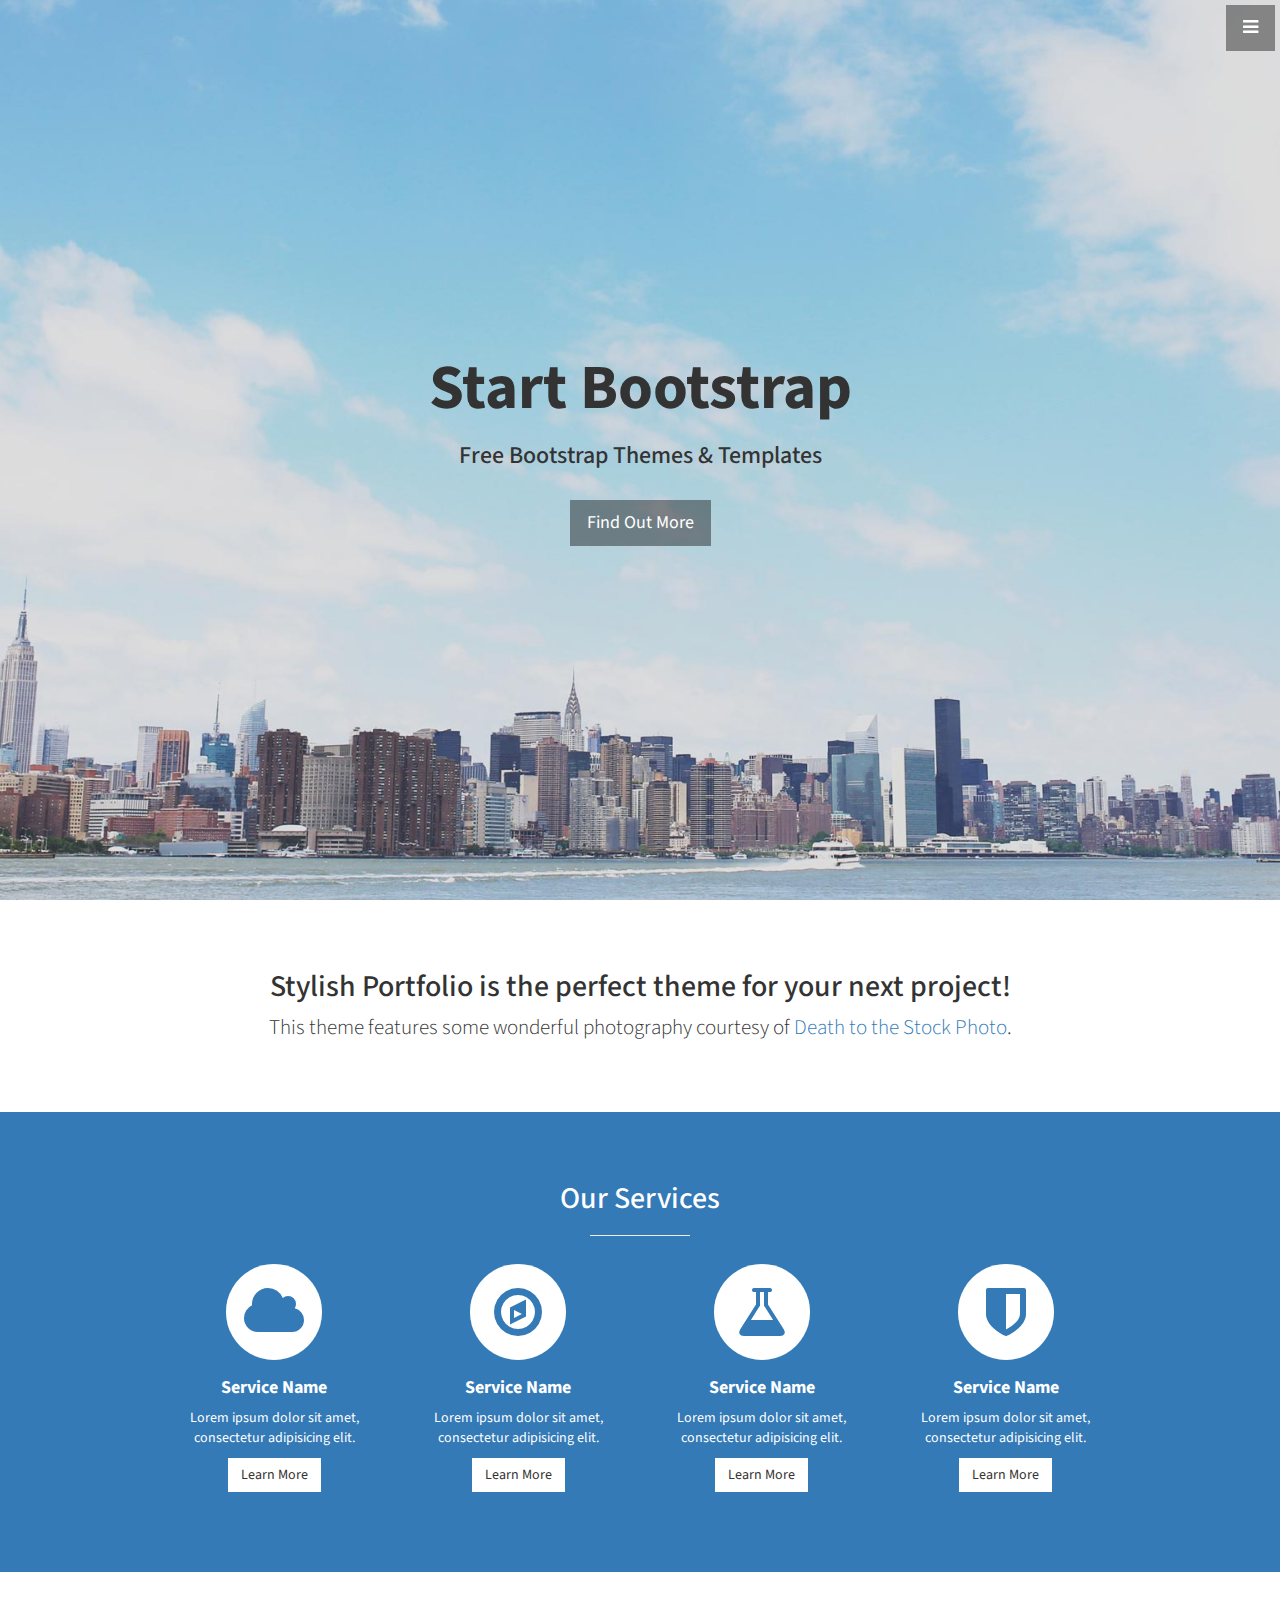
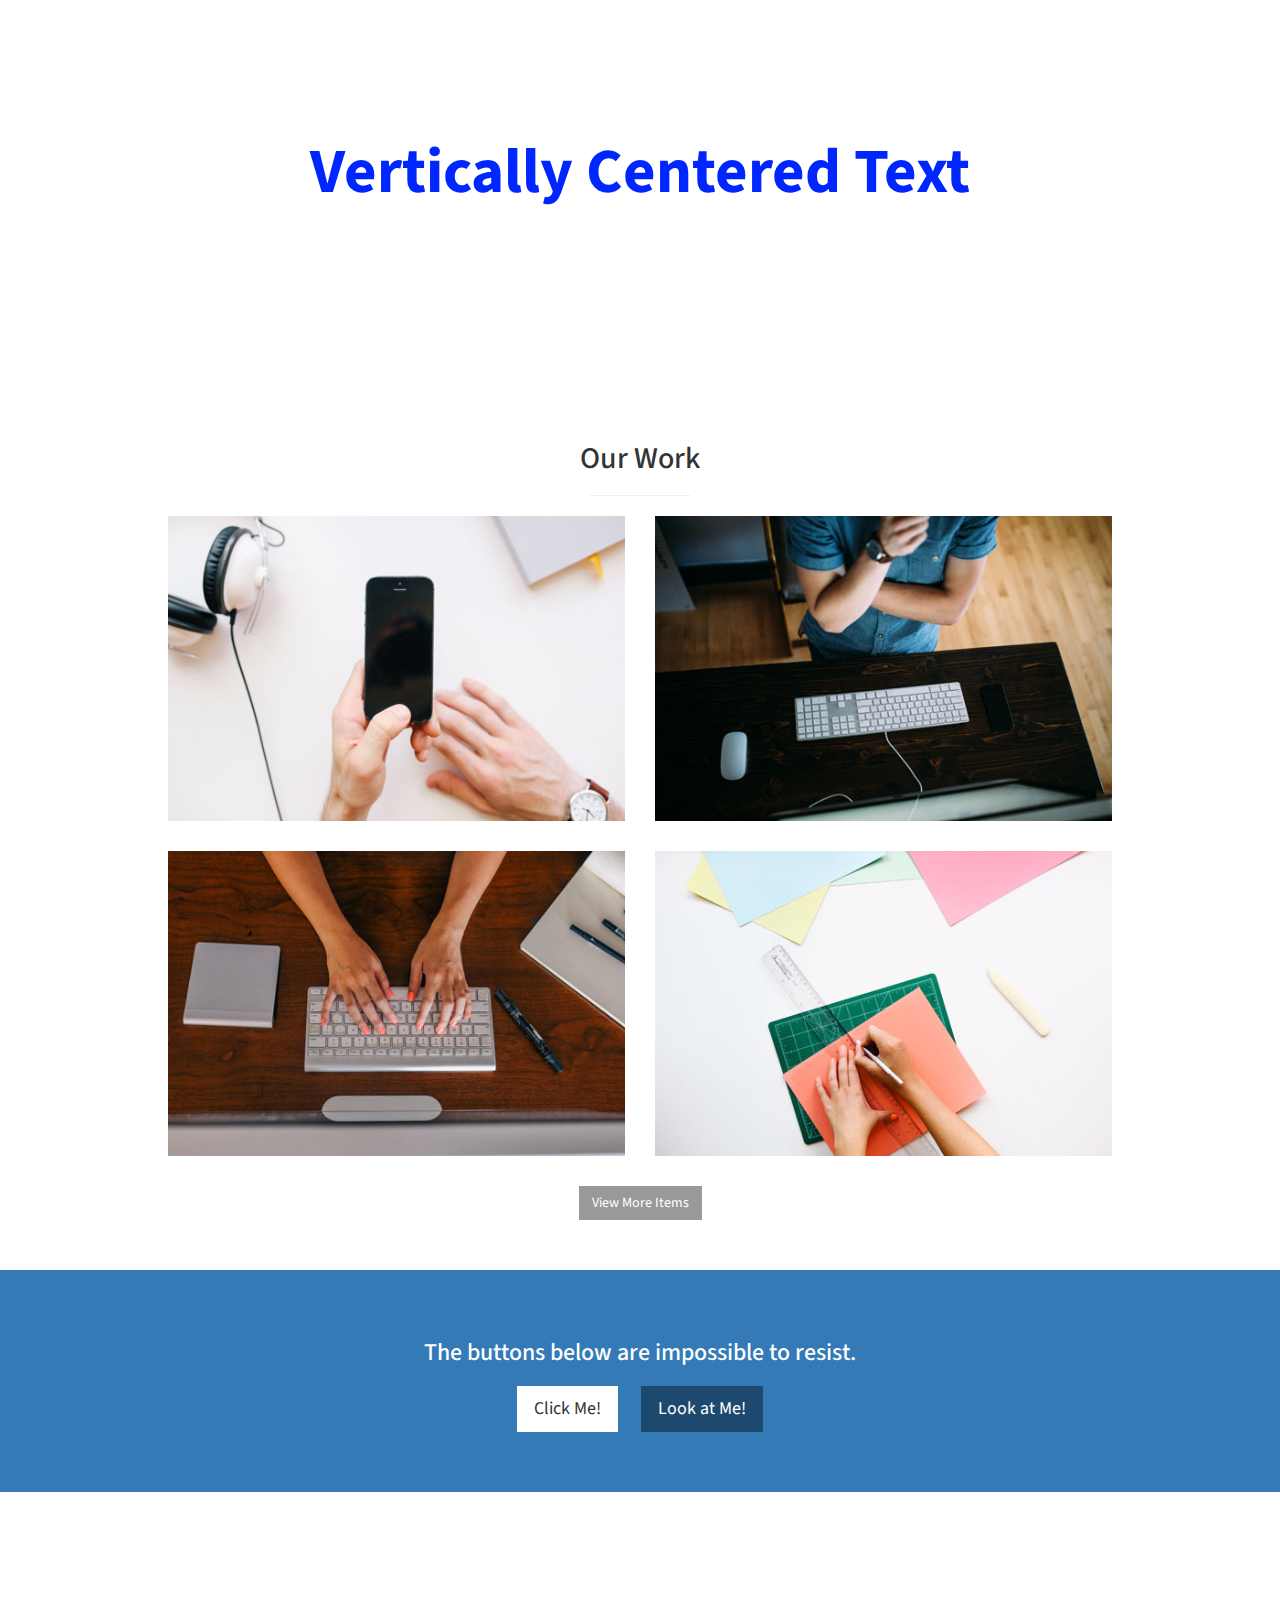
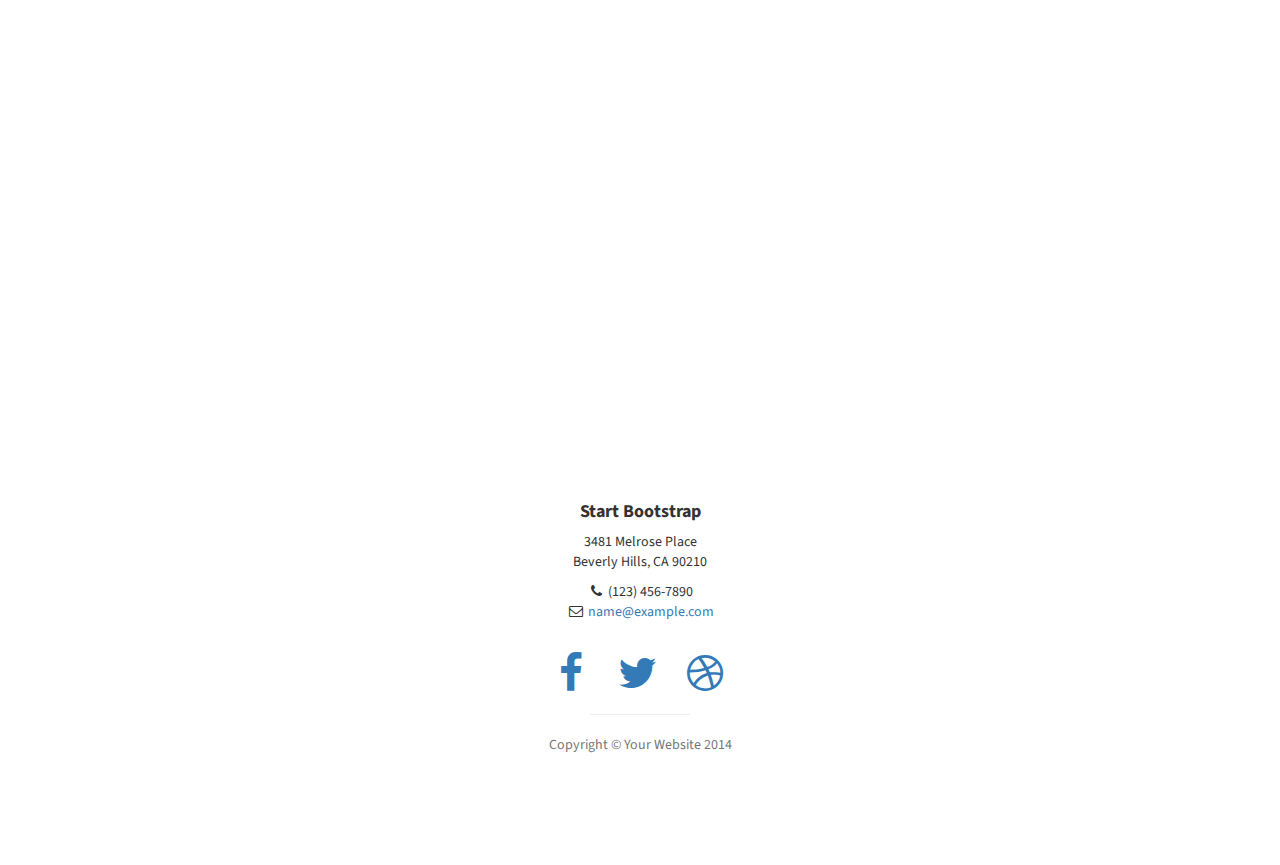
<file: blog1/myblog/lib/index.html>
﻿<!DOCTYPE html>
<html lang="en">

<head>

    <meta charset="utf-8">
    <meta http-equiv="X-UA-Compatible" content="IE=edge">
    <meta name="viewport" content="width=device-width, initial-scale=1">
    <meta name="description" content="">
    <meta name="author" content="">

    <title>Stylish Portfolio - Start Bootstrap Theme</title>

    <!-- Bootstrap Core CSS -->
    <link href="css/bootstrap.min.css" rel="stylesheet">

    <!-- Custom CSS -->
    <link href="css/stylish-portfolio.css" rel="stylesheet">

    <!-- Custom Fonts -->
    <link href="font-awesome/css/font-awesome.css" rel="stylesheet" type="text/css">
    <link href="https://fonts.googleapis.com/css?family=Source+Sans+Pro:300,400,700,300italic,400italic,700italic" rel="stylesheet" type="text/css">

    <!-- HTML5 Shim and Respond.js IE8 support of HTML5 elements and media queries -->
    <!-- WARNING: Respond.js doesn't work if you view the page via file:// -->
    <!--[if lt IE 9]>
        <script src="https://oss.maxcdn.com/libs/html5shiv/3.7.0/html5shiv.js"></script>
        <script src="https://oss.maxcdn.com/libs/respond.js/1.4.2/respond.min.js"></script>
    <![endif]-->

</head>

<body>

    <!-- Navigation -->
    <a id="menu-toggle" href="#" class="btn btn-dark btn-lg toggle"><i class="fa fa-bars"></i></a>
    <nav id="sidebar-wrapper">
        <ul class="sidebar-nav">
            <a id="menu-close" href="#" class="btn btn-light btn-lg pull-right toggle"><i class="fa fa-times"></i></a>
            <li class="sidebar-brand">
                <a href="#top" onclick=$("#menu-close").click();>Start Bootstrap</a>
            </li>
            <li>
                <a href="#top" onclick=$("#menu-close").click();>Home</a>
            </li>
            <li>
                <a href="#about" onclick=$("#menu-close").click();>About</a>
            </li>
            <li>
                <a href="#services" onclick=$("#menu-close").click();>Services</a>
            </li>
            <li>
                <a href="#portfolio" onclick=$("#menu-close").click();>Portfolio</a>
            </li>
            <li>
                <a href="#contact" onclick=$("#menu-close").click();>Contact</a>
            </li>
        </ul>
    </nav>

    <!-- Header -->
    <header id="top" class="header">
        <div class="text-vertical-center">
            <h1>Start Bootstrap</h1>
            <h3>Free Bootstrap Themes &amp; Templates</h3>
            <br>
            <a href="#about" class="btn btn-dark btn-lg">Find Out More</a>
        </div>
    </header>

    <!-- About -->
    <section id="about" class="about">
        <div class="container">
            <div class="row">
                <div class="col-lg-12 text-center">
                    <h2>Stylish Portfolio is the perfect theme for your next project!</h2>
                    <p class="lead">This theme features some wonderful photography courtesy of <a target="_blank" href="http://join.deathtothestockphoto.com/">Death to the Stock Photo</a>.</p>
                </div>
            </div>
            <!-- /.row -->
        </div>
        <!-- /.container -->
    </section>

    <!-- Services -->
    <!-- The circle icons use Font Awesome's stacked icon classes. For more information, visit http://fontawesome.io/examples/ -->
    <section id="services" class="services bg-primary">
        <div class="container">
            <div class="row text-center">
                <div class="col-lg-10 col-lg-offset-1">
                    <h2>Our Services</h2>
                    <hr class="small">
                    <div class="row">
                        <div class="col-md-3 col-sm-6">
                            <div class="service-item">
                                <span class="fa-stack fa-4x">
                                <i class="fa fa-circle fa-stack-2x"></i>
                                <i class="fa fa-cloud fa-stack-1x text-primary"></i>
                            </span>
                                <h4>
                                    <strong>Service Name</strong>
                                </h4>
                                <p>Lorem ipsum dolor sit amet, consectetur adipisicing elit.</p>
                                <a href="#" class="btn btn-light">Learn More</a>
                            </div>
                        </div>
                        <div class="col-md-3 col-sm-6">
                            <div class="service-item">
                                <span class="fa-stack fa-4x">
                                <i class="fa fa-circle fa-stack-2x"></i>
                                <i class="fa fa-compass fa-stack-1x text-primary"></i>
                            </span>
                                <h4>
                                    <strong>Service Name</strong>
                                </h4>
                                <p>Lorem ipsum dolor sit amet, consectetur adipisicing elit.</p>
                                <a href="#" class="btn btn-light">Learn More</a>
                            </div>
                        </div>
                        <div class="col-md-3 col-sm-6">
                            <div class="service-item">
                                <span class="fa-stack fa-4x">
                                <i class="fa fa-circle fa-stack-2x"></i>
                                <i class="fa fa-flask fa-stack-1x text-primary"></i>
                            </span>
                                <h4>
                                    <strong>Service Name</strong>
                                </h4>
                                <p>Lorem ipsum dolor sit amet, consectetur adipisicing elit.</p>
                                <a href="#" class="btn btn-light">Learn More</a>
                            </div>
                        </div>
                        <div class="col-md-3 col-sm-6">
                            <div class="service-item">
                                <span class="fa-stack fa-4x">
                                <i class="fa fa-circle fa-stack-2x"></i>
                                <i class="fa fa-shield fa-stack-1x text-primary"></i>
                            </span>
                                <h4>
                                    <strong>Service Name</strong>
                                </h4>
                                <p>Lorem ipsum dolor sit amet, consectetur adipisicing elit.</p>
                                <a href="#" class="btn btn-light">Learn More</a>
                            </div>
                        </div>
                    </div>
                    <!-- /.row (nested) -->
                </div>
                <!-- /.col-lg-10 -->
            </div>
            <!-- /.row -->
        </div>
        <!-- /.container -->
    </section>

    <!-- Callout -->
    <aside class="callout">
        <div class="text-vertical-center">
            <h1>Vertically Centered Text</h1>
        </div>
    </aside>

    <!-- Portfolio -->
    <section id="portfolio" class="portfolio">
        <div class="container">
            <div class="row">
                <div class="col-lg-10 col-lg-offset-1 text-center">
                    <h2>Our Work</h2>
                    <hr class="small">
                    <div class="row">
                        <div class="col-md-6">
                            <div class="portfolio-item">
                                <a href="#">
                                    <img class="img-portfolio img-responsive" src="img/portfolio-1.jpg">
                                </a>
                            </div>
                        </div>
                        <div class="col-md-6">
                            <div class="portfolio-item">
                                <a href="#">
                                    <img class="img-portfolio img-responsive" src="img/portfolio-2.jpg">
                                </a>
                            </div>
                        </div>
                        <div class="col-md-6">
                            <div class="portfolio-item">
                                <a href="#">
                                    <img class="img-portfolio img-responsive" src="img/portfolio-3.jpg">
                                </a>
                            </div>
                        </div>
                        <div class="col-md-6">
                            <div class="portfolio-item">
                                <a href="#">
                                    <img class="img-portfolio img-responsive" src="img/portfolio-4.jpg">
                                </a>
                            </div>
                        </div>
                    </div>
                    <!-- /.row (nested) -->
                    <a href="#" class="btn btn-dark">View More Items</a>
                </div>
                <!-- /.col-lg-10 -->
            </div>
            <!-- /.row -->
        </div>
        <!-- /.container -->
    </section>

    <!-- Call to Action -->
    <aside class="call-to-action bg-primary">
        <div class="container">
            <div class="row">
                <div class="col-lg-12 text-center">
                    <h3>The buttons below are impossible to resist.</h3>
                    <a href="#" class="btn btn-lg btn-light">Click Me!</a>
                    <a href="#" class="btn btn-lg btn-dark">Look at Me!</a>
                </div>
            </div>
        </div>
    </aside>

    <!-- Map -->
    <section id="contact" class="map">
        <iframe width="100%" height="100%" frameborder="0" scrolling="no" marginheight="0" marginwidth="0" src="https://maps.google.com/maps?f=q&amp;source=s_q&amp;hl=en&amp;geocode=&amp;q=Twitter,+Inc.,+Market+Street,+San+Francisco,+CA&amp;aq=0&amp;oq=twitter&amp;sll=28.659344,-81.187888&amp;sspn=0.128789,0.264187&amp;ie=UTF8&amp;hq=Twitter,+Inc.,+Market+Street,+San+Francisco,+CA&amp;t=m&amp;z=15&amp;iwloc=A&amp;output=embed"></iframe>
        <br />
        <small>
            <a href="https://maps.google.com/maps?f=q&amp;source=embed&amp;hl=en&amp;geocode=&amp;q=Twitter,+Inc.,+Market+Street,+San+Francisco,+CA&amp;aq=0&amp;oq=twitter&amp;sll=28.659344,-81.187888&amp;sspn=0.128789,0.264187&amp;ie=UTF8&amp;hq=Twitter,+Inc.,+Market+Street,+San+Francisco,+CA&amp;t=m&amp;z=15&amp;iwloc=A"></a>
        </small>
    </section>

    <!-- Footer -->
    <footer>
        <div class="container">
            <div class="row">
                <div class="col-lg-10 col-lg-offset-1 text-center">
                    <h4><strong>Start Bootstrap</strong>
                    </h4>
                    <p>3481 Melrose Place
                        <br>Beverly Hills, CA 90210</p>
                    <ul class="list-unstyled">
                        <li><i class="fa fa-phone fa-fw"></i> (123) 456-7890</li>
                        <li><i class="fa fa-envelope-o fa-fw"></i> <a href="mailto:name@example.com">name@example.com</a>
                        </li>
                    </ul>
                    <br>
                    <ul class="list-inline">
                        <li>
                            <a href="#"><i class="fa fa-facebook fa-fw fa-3x"></i></a>
                        </li>
                        <li>
                            <a href="#"><i class="fa fa-twitter fa-fw fa-3x"></i></a>
                        </li>
                        <li>
                            <a href="#"><i class="fa fa-dribbble fa-fw fa-3x"></i></a>
                        </li>
                    </ul>
                    <hr class="small">
                    <p class="text-muted">Copyright &copy; Your Website 2014</p>
                </div>
            </div>
        </div>
        <a id="to-top" href="#top" class="btn btn-dark btn-lg"><i class="fa fa-chevron-up fa-fw fa-1x"></i></a>
    </footer>

    <!-- jQuery -->
    <script src="js/jquery.js"></script>

    <!-- Bootstrap Core JavaScript -->
    <script src="js/bootstrap.min.js"></script>

    <!-- Custom Theme JavaScript -->
    <script>
    // Closes the sidebar menu
    $("#menu-close").click(function(e) {
        e.preventDefault();
        $("#sidebar-wrapper").toggleClass("active");
    });
    // Opens the sidebar menu
    $("#menu-toggle").click(function(e) {
        e.preventDefault();
        $("#sidebar-wrapper").toggleClass("active");
    });
    // Scrolls to the selected menu item on the page
    $(function() {
        $('a[href*=#]:not([href=#],[data-toggle],[data-target],[data-slide])').click(function() {
            if (location.pathname.replace(/^\//, '') == this.pathname.replace(/^\//, '') || location.hostname == this.hostname) {
                var target = $(this.hash);
                target = target.length ? target : $('[name=' + this.hash.slice(1) + ']');
                if (target.length) {
                    $('html,body').animate({
                        scrollTop: target.offset().top
                    }, 1000);
                    return false;
                }
            }
        });
    });
    //#to-top button appears after scrolling
    var fixed = false;
    $(document).scroll(function() {
        if ($(this).scrollTop() > 250) {
            if (!fixed) {
                fixed = true;
                // $('#to-top').css({position:'fixed', display:'block'});
                $('#to-top').show("slow", function() {
                    $('#to-top').css({
                        position: 'fixed',
                        display: 'block'
                    });
                });
            }
        } else {
            if (fixed) {
                fixed = false;
                $('#to-top').hide("slow", function() {
                    $('#to-top').css({
                        display: 'none'
                    });
                });
            }
        }
    });
    // Disable Google Maps scrolling
    // See http://stackoverflow.com/a/25904582/1607849
    // Disable scroll zooming and bind back the click event
    var onMapMouseleaveHandler = function(event) {
        var that = $(this);
        that.on('click', onMapClickHandler);
        that.off('mouseleave', onMapMouseleaveHandler);
        that.find('iframe').css("pointer-events", "none");
    }
    var onMapClickHandler = function(event) {
            var that = $(this);
            // Disable the click handler until the user leaves the map area
            that.off('click', onMapClickHandler);
            // Enable scrolling zoom
            that.find('iframe').css("pointer-events", "auto");
            // Handle the mouse leave event
            that.on('mouseleave', onMapMouseleaveHandler);
        }
        // Enable map zooming with mouse scroll when the user clicks the map
    $('.map').on('click', onMapClickHandler);
    </script>

</body>

</html>
</file>
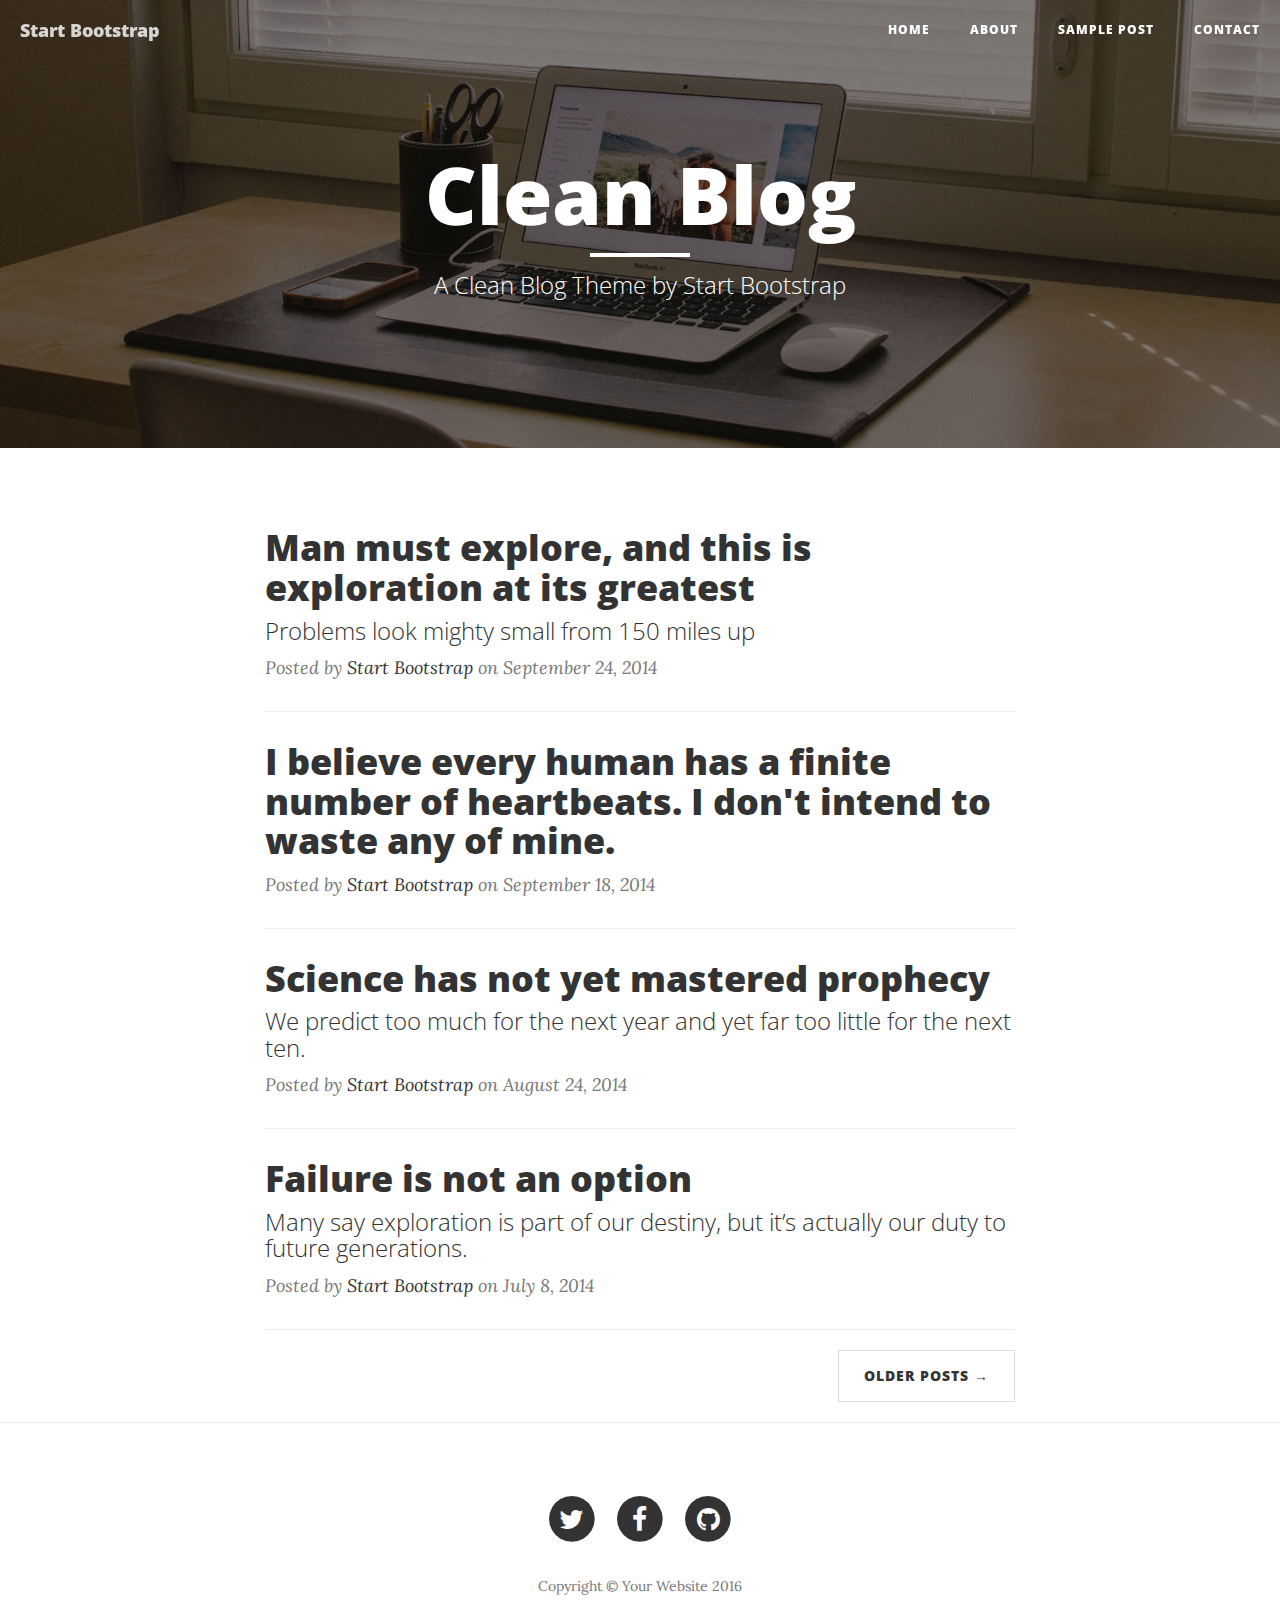
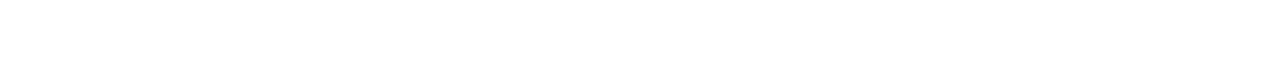
<file: blog1/myblog/lib/blog template/index.html>
<!DOCTYPE html>
<html lang="en">

<head>

    <meta charset="utf-8">
    <meta http-equiv="X-UA-Compatible" content="IE=edge">
    <meta name="viewport" content="width=device-width, initial-scale=1">
    <meta name="description" content="">
    <meta name="author" content="">

    <title>Clean Blog</title>

    <!-- Bootstrap Core CSS -->
    <link href="vendor/bootstrap/css/bootstrap.min.css" rel="stylesheet">

    <!-- Theme CSS -->
    <link href="css/clean-blog.min.css" rel="stylesheet">

    <!-- Custom Fonts -->
    <link href="vendor/font-awesome/css/font-awesome.min.css" rel="stylesheet" type="text/css">
    <link href='https://fonts.googleapis.com/css?family=Lora:400,700,400italic,700italic' rel='stylesheet' type='text/css'>
    <link href='https://fonts.googleapis.com/css?family=Open+Sans:300italic,400italic,600italic,700italic,800italic,400,300,600,700,800' rel='stylesheet' type='text/css'>

    <!-- HTML5 Shim and Respond.js IE8 support of HTML5 elements and media queries -->
    <!-- WARNING: Respond.js doesn't work if you view the page via file:// -->
    <!--[if lt IE 9]>
        <script src="https://oss.maxcdn.com/libs/html5shiv/3.7.0/html5shiv.js"></script>
        <script src="https://oss.maxcdn.com/libs/respond.js/1.4.2/respond.min.js"></script>
    <![endif]-->

</head>

<body>

    <!-- Navigation -->
    <nav class="navbar navbar-default navbar-custom navbar-fixed-top">
        <div class="container-fluid">
            <!-- Brand and toggle get grouped for better mobile display -->
            <div class="navbar-header page-scroll">
                <button type="button" class="navbar-toggle" data-toggle="collapse" data-target="#bs-example-navbar-collapse-1">
                    <span class="sr-only">Toggle navigation</span>
                    Menu <i class="fa fa-bars"></i>
                </button>
                <a class="navbar-brand" href="index.html">Start Bootstrap</a>
            </div>

            <!-- Collect the nav links, forms, and other content for toggling -->
            <div class="collapse navbar-collapse" id="bs-example-navbar-collapse-1">
                <ul class="nav navbar-nav navbar-right">
                    <li>
                        <a href="index.html">Home</a>
                    </li>
                    <li>
                        <a href="about.html">About</a>
                    </li>
                    <li>
                        <a href="post.html">Sample Post</a>
                    </li>
                    <li>
                        <a href="contact.html">Contact</a>
                    </li>
                </ul>
            </div>
            <!-- /.navbar-collapse -->
        </div>
        <!-- /.container -->
    </nav>

    <!-- Page Header -->
    <!-- Set your background image for this header on the line below. -->
    <header class="intro-header" style="background-image: url('img/home-bg.jpg')">
        <div class="container">
            <div class="row">
                <div class="col-lg-8 col-lg-offset-2 col-md-10 col-md-offset-1">
                    <div class="site-heading">
                        <h1>Clean Blog</h1>
                        <hr class="small">
                        <span class="subheading">A Clean Blog Theme by Start Bootstrap</span>
                    </div>
                </div>
            </div>
        </div>
    </header>

    <!-- Main Content -->
    <div class="container">
        <div class="row">
            <div class="col-lg-8 col-lg-offset-2 col-md-10 col-md-offset-1">
                <div class="post-preview">
                    <a href="post.html">
                        <h2 class="post-title">
                            Man must explore, and this is exploration at its greatest
                        </h2>
                        <h3 class="post-subtitle">
                            Problems look mighty small from 150 miles up
                        </h3>
                    </a>
                    <p class="post-meta">Posted by <a href="#">Start Bootstrap</a> on September 24, 2014</p>
                </div>
                <hr>
                <div class="post-preview">
                    <a href="post.html">
                        <h2 class="post-title">
                            I believe every human has a finite number of heartbeats. I don't intend to waste any of mine.
                        </h2>
                    </a>
                    <p class="post-meta">Posted by <a href="#">Start Bootstrap</a> on September 18, 2014</p>
                </div>
                <hr>
                <div class="post-preview">
                    <a href="post.html">
                        <h2 class="post-title">
                            Science has not yet mastered prophecy
                        </h2>
                        <h3 class="post-subtitle">
                            We predict too much for the next year and yet far too little for the next ten.
                        </h3>
                    </a>
                    <p class="post-meta">Posted by <a href="#">Start Bootstrap</a> on August 24, 2014</p>
                </div>
                <hr>
                <div class="post-preview">
                    <a href="post.html">
                        <h2 class="post-title">
                            Failure is not an option
                        </h2>
                        <h3 class="post-subtitle">
                            Many say exploration is part of our destiny, but it’s actually our duty to future generations.
                        </h3>
                    </a>
                    <p class="post-meta">Posted by <a href="#">Start Bootstrap</a> on July 8, 2014</p>
                </div>
                <hr>
                <!-- Pager -->
                <ul class="pager">
                    <li class="next">
                        <a href="#">Older Posts &rarr;</a>
                    </li>
                </ul>
            </div>
        </div>
    </div>

    <hr>

    <!-- Footer -->
    <footer>
        <div class="container">
            <div class="row">
                <div class="col-lg-8 col-lg-offset-2 col-md-10 col-md-offset-1">
                    <ul class="list-inline text-center">
                        <li>
                            <a href="#">
                                <span class="fa-stack fa-lg">
                                    <i class="fa fa-circle fa-stack-2x"></i>
                                    <i class="fa fa-twitter fa-stack-1x fa-inverse"></i>
                                </span>
                            </a>
                        </li>
                        <li>
                            <a href="#">
                                <span class="fa-stack fa-lg">
                                    <i class="fa fa-circle fa-stack-2x"></i>
                                    <i class="fa fa-facebook fa-stack-1x fa-inverse"></i>
                                </span>
                            </a>
                        </li>
                        <li>
                            <a href="#">
                                <span class="fa-stack fa-lg">
                                    <i class="fa fa-circle fa-stack-2x"></i>
                                    <i class="fa fa-github fa-stack-1x fa-inverse"></i>
                                </span>
                            </a>
                        </li>
                    </ul>
                    <p class="copyright text-muted">Copyright &copy; Your Website 2016</p>
                </div>
            </div>
        </div>
    </footer>

    <!-- jQuery -->
    <script src="vendor/jquery/jquery.min.js"></script>

    <!-- Bootstrap Core JavaScript -->
    <script src="vendor/bootstrap/js/bootstrap.min.js"></script>

    <!-- Contact Form JavaScript -->
    <script src="js/jqBootstrapValidation.js"></script>
    <script src="js/contact_me.js"></script>

    <!-- Theme JavaScript -->
    <script src="js/clean-blog.min.js"></script>

</body>

</html>
</file>
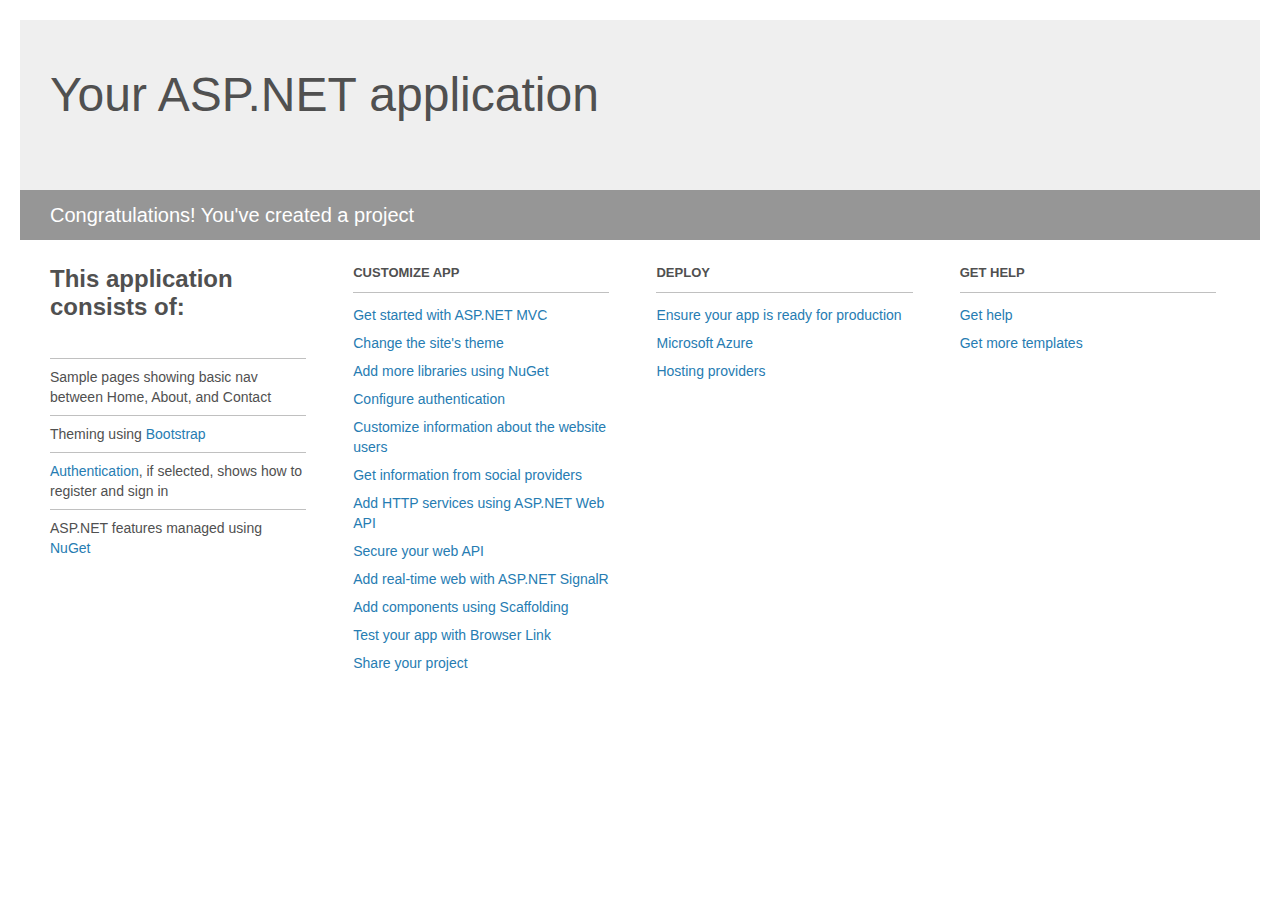
<file: blog1/Project_Readme.html>
﻿<!DOCTYPE html>
<html lang="en">
<head>
    <meta charset="utf-8" />
    <title>Your ASP.NET application</title>
    <style>
        body {
            background: #fff;
            color: #505050;
            font: 14px 'Segoe UI', tahoma, arial, helvetica, sans-serif;
            margin: 20px;
            padding: 0;
        }

        #header {
            background: #efefef;
            padding: 0;
        }

        h1 {
            font-size: 48px;
            font-weight: normal;
            margin: 0;
            padding: 0 30px;
            line-height: 150px;
        }

        p {
            font-size: 20px;
            color: #fff;
            background: #969696;
            padding: 0 30px;
            line-height: 50px;
        }

        #main {
            padding: 5px 30px;
        }

        .section {
            width: 21.7%;
            float: left;
            margin: 0 0 0 4%;
        }

            .section h2 {
                font-size: 13px;
                text-transform: uppercase;
                margin: 0;
                border-bottom: 1px solid silver;
                padding-bottom: 12px;
                margin-bottom: 8px;
            }

            .section.first {
                margin-left: 0;
            }

                .section.first h2 {
                    font-size: 24px;
                    text-transform: none;
                    margin-bottom: 25px;
                    border: none;
                }

                .section.first li {
                    border-top: 1px solid silver;
                    padding: 8px 0;
                }

            .section.last {
                margin-right: 0;
            }

        ul {
            list-style: none;
            padding: 0;
            margin: 0;
            line-height: 20px;
        }

        li {
            padding: 4px 0;
        }

        a {
            color: #267cb2;
            text-decoration: none;
        }

            a:hover {
                text-decoration: underline;
            }
    </style>
</head>
<body>

    <div id="header">
        <h1>Your ASP.NET application</h1>
        <p>Congratulations! You've created a project</p>
    </div>

    <div id="main">
        <div class="section first">
            <h2>This application consists of:</h2>
            <ul>
                <li>Sample pages showing basic nav between Home, About, and Contact</li>
                <li>Theming using <a href="http://go.microsoft.com/fwlink/?LinkID=615519">Bootstrap</a></li>
                <li><a href="http://go.microsoft.com/fwlink/?LinkID=615520">Authentication</a>, if selected, shows how to register and sign in</li>
                <li>ASP.NET features managed using <a href="http://go.microsoft.com/fwlink/?LinkID=320756">NuGet</a></li>
            </ul>
        </div>

        <div class="section">
            <h2>Customize app</h2>
            <ul>
                <li><a href="http://go.microsoft.com/fwlink/?LinkID=615541">Get started with ASP.NET MVC</a></li>
                <li><a href="http://go.microsoft.com/fwlink/?LinkID=615523">Change the site's theme</a></li>
                <li><a href="http://go.microsoft.com/fwlink/?LinkID=615524">Add more libraries using NuGet</a></li>
                <li><a href="http://go.microsoft.com/fwlink/?LinkID=615542">Configure authentication</a></li>
                <li><a href="http://go.microsoft.com/fwlink/?LinkID=615526">Customize information about the website users</a></li>
                <li><a href="http://go.microsoft.com/fwlink/?LinkID=615527">Get information from social providers</a></li>
                <li><a href="http://go.microsoft.com/fwlink/?LinkID=615528">Add HTTP services using ASP.NET Web API</a></li>
                <li><a href="http://go.microsoft.com/fwlink/?LinkID=615529">Secure your web API</a></li>
                <li><a href="http://go.microsoft.com/fwlink/?LinkID=615530">Add real-time web with ASP.NET SignalR</a></li>
                <li><a href="http://go.microsoft.com/fwlink/?LinkID=615531">Add components using Scaffolding</a></li>
                <li><a href="http://go.microsoft.com/fwlink/?LinkID=615532">Test your app with Browser Link</a></li>
                <li><a href="http://go.microsoft.com/fwlink/?LinkID=615533">Share your project</a></li>
            </ul>
        </div>

        <div class="section">
            <h2>Deploy</h2>
            <ul>
                <li><a href="http://go.microsoft.com/fwlink/?LinkID=615534">Ensure your app is ready for production</a></li>
                <li><a href="http://go.microsoft.com/fwlink/?LinkID=615535">Microsoft Azure</a></li>
                <li><a href="http://go.microsoft.com/fwlink/?LinkID=615536">Hosting providers</a></li>
            </ul>
        </div>

        <div class="section last">
            <h2>Get help</h2>
            <ul>
                <li><a href="http://go.microsoft.com/fwlink/?LinkID=615537">Get help</a></li>
                <li><a href="http://go.microsoft.com/fwlink/?LinkID=615538">Get more templates</a></li>
            </ul>
        </div>
    </div>

</body>
</html>
</file>
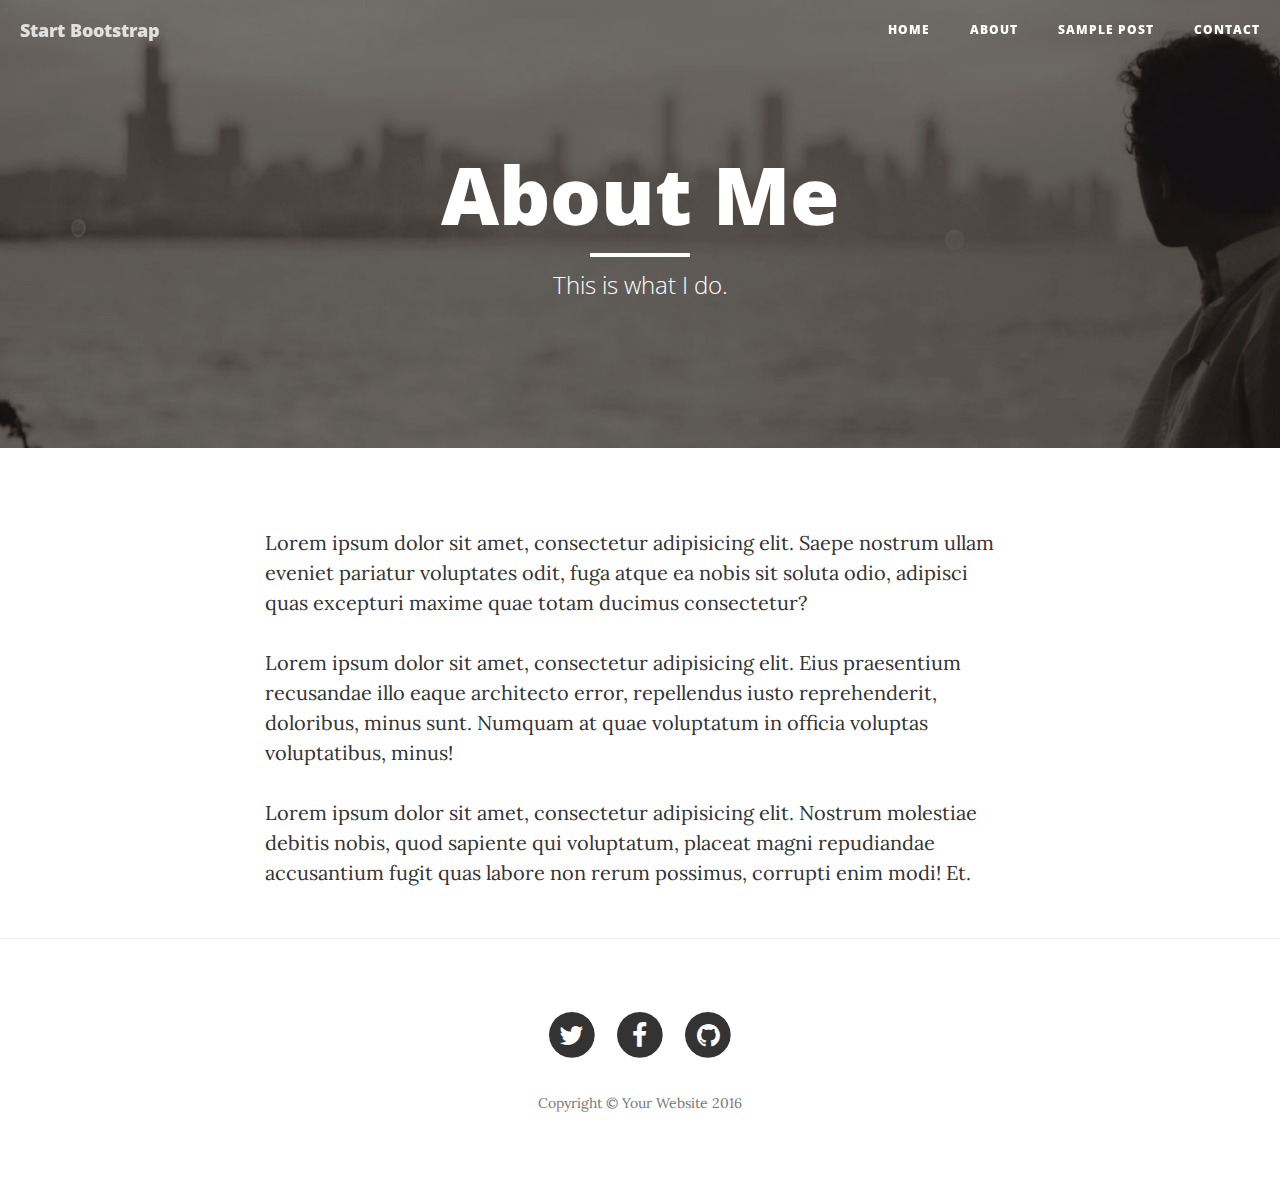
<file: blog1/myblog/lib/blog template/about.html>
<!DOCTYPE html>
<html lang="en">

<head>

    <meta charset="utf-8">
    <meta http-equiv="X-UA-Compatible" content="IE=edge">
    <meta name="viewport" content="width=device-width, initial-scale=1">
    <meta name="description" content="">
    <meta name="author" content="">

    <title>Clean Blog - About</title>

    <!-- Bootstrap Core CSS -->
    <link href="vendor/bootstrap/css/bootstrap.min.css" rel="stylesheet">

    <!-- Theme CSS -->
    <link href="css/clean-blog.min.css" rel="stylesheet">

    <!-- Custom Fonts -->
    <link href="vendor/font-awesome/css/font-awesome.min.css" rel="stylesheet" type="text/css">
    <link href='https://fonts.googleapis.com/css?family=Lora:400,700,400italic,700italic' rel='stylesheet' type='text/css'>
    <link href='https://fonts.googleapis.com/css?family=Open+Sans:300italic,400italic,600italic,700italic,800italic,400,300,600,700,800' rel='stylesheet' type='text/css'>

    <!-- HTML5 Shim and Respond.js IE8 support of HTML5 elements and media queries -->
    <!-- WARNING: Respond.js doesn't work if you view the page via file:// -->
    <!--[if lt IE 9]>
        <script src="https://oss.maxcdn.com/libs/html5shiv/3.7.0/html5shiv.js"></script>
        <script src="https://oss.maxcdn.com/libs/respond.js/1.4.2/respond.min.js"></script>
    <![endif]-->

</head>

<body>

    <!-- Navigation -->
    <nav class="navbar navbar-default navbar-custom navbar-fixed-top">
        <div class="container-fluid">
            <!-- Brand and toggle get grouped for better mobile display -->
            <div class="navbar-header page-scroll">
                <button type="button" class="navbar-toggle" data-toggle="collapse" data-target="#bs-example-navbar-collapse-1">
                    <span class="sr-only">Toggle navigation</span>
                    Menu <i class="fa fa-bars"></i>
                </button>
                <a class="navbar-brand" href="index.html">Start Bootstrap</a>
            </div>

            <!-- Collect the nav links, forms, and other content for toggling -->
            <div class="collapse navbar-collapse" id="bs-example-navbar-collapse-1">
                <ul class="nav navbar-nav navbar-right">
                    <li>
                        <a href="index.html">Home</a>
                    </li>
                    <li>
                        <a href="about.html">About</a>
                    </li>
                    <li>
                        <a href="post.html">Sample Post</a>
                    </li>
                    <li>
                        <a href="contact.html">Contact</a>
                    </li>
                </ul>
            </div>
            <!-- /.navbar-collapse -->
        </div>
        <!-- /.container -->
    </nav>

    <!-- Page Header -->
    <!-- Set your background image for this header on the line below. -->
    <header class="intro-header" style="background-image: url('img/about-bg.jpg')">
        <div class="container">
            <div class="row">
                <div class="col-lg-8 col-lg-offset-2 col-md-10 col-md-offset-1">
                    <div class="page-heading">
                        <h1>About Me</h1>
                        <hr class="small">
                        <span class="subheading">This is what I do.</span>
                    </div>
                </div>
            </div>
        </div>
    </header>

    <!-- Main Content -->
    <div class="container">
        <div class="row">
            <div class="col-lg-8 col-lg-offset-2 col-md-10 col-md-offset-1">
                <p>Lorem ipsum dolor sit amet, consectetur adipisicing elit. Saepe nostrum ullam eveniet pariatur voluptates odit, fuga atque ea nobis sit soluta odio, adipisci quas excepturi maxime quae totam ducimus consectetur?</p>
                <p>Lorem ipsum dolor sit amet, consectetur adipisicing elit. Eius praesentium recusandae illo eaque architecto error, repellendus iusto reprehenderit, doloribus, minus sunt. Numquam at quae voluptatum in officia voluptas voluptatibus, minus!</p>
                <p>Lorem ipsum dolor sit amet, consectetur adipisicing elit. Nostrum molestiae debitis nobis, quod sapiente qui voluptatum, placeat magni repudiandae accusantium fugit quas labore non rerum possimus, corrupti enim modi! Et.</p>
            </div>
        </div>
    </div>

    <hr>

    <!-- Footer -->
    <footer>
        <div class="container">
            <div class="row">
                <div class="col-lg-8 col-lg-offset-2 col-md-10 col-md-offset-1">
                    <ul class="list-inline text-center">
                        <li>
                            <a href="#">
                                <span class="fa-stack fa-lg">
                                    <i class="fa fa-circle fa-stack-2x"></i>
                                    <i class="fa fa-twitter fa-stack-1x fa-inverse"></i>
                                </span>
                            </a>
                        </li>
                        <li>
                            <a href="#">
                                <span class="fa-stack fa-lg">
                                    <i class="fa fa-circle fa-stack-2x"></i>
                                    <i class="fa fa-facebook fa-stack-1x fa-inverse"></i>
                                </span>
                            </a>
                        </li>
                        <li>
                            <a href="#">
                                <span class="fa-stack fa-lg">
                                    <i class="fa fa-circle fa-stack-2x"></i>
                                    <i class="fa fa-github fa-stack-1x fa-inverse"></i>
                                </span>
                            </a>
                        </li>
                    </ul>
                    <p class="copyright text-muted">Copyright &copy; Your Website 2016</p>
                </div>
            </div>
        </div>
    </footer>

    <!-- jQuery -->
    <script src="vendor/jquery/jquery.min.js"></script>

    <!-- Bootstrap Core JavaScript -->
    <script src="vendor/bootstrap/js/bootstrap.min.js"></script>

    <!-- Contact Form JavaScript -->
    <script src="js/jqBootstrapValidation.js"></script>
    <script src="js/contact_me.js"></script>

    <!-- Theme JavaScript -->
    <script src="js/clean-blog.min.js"></script>

</body>

</html>
</file>
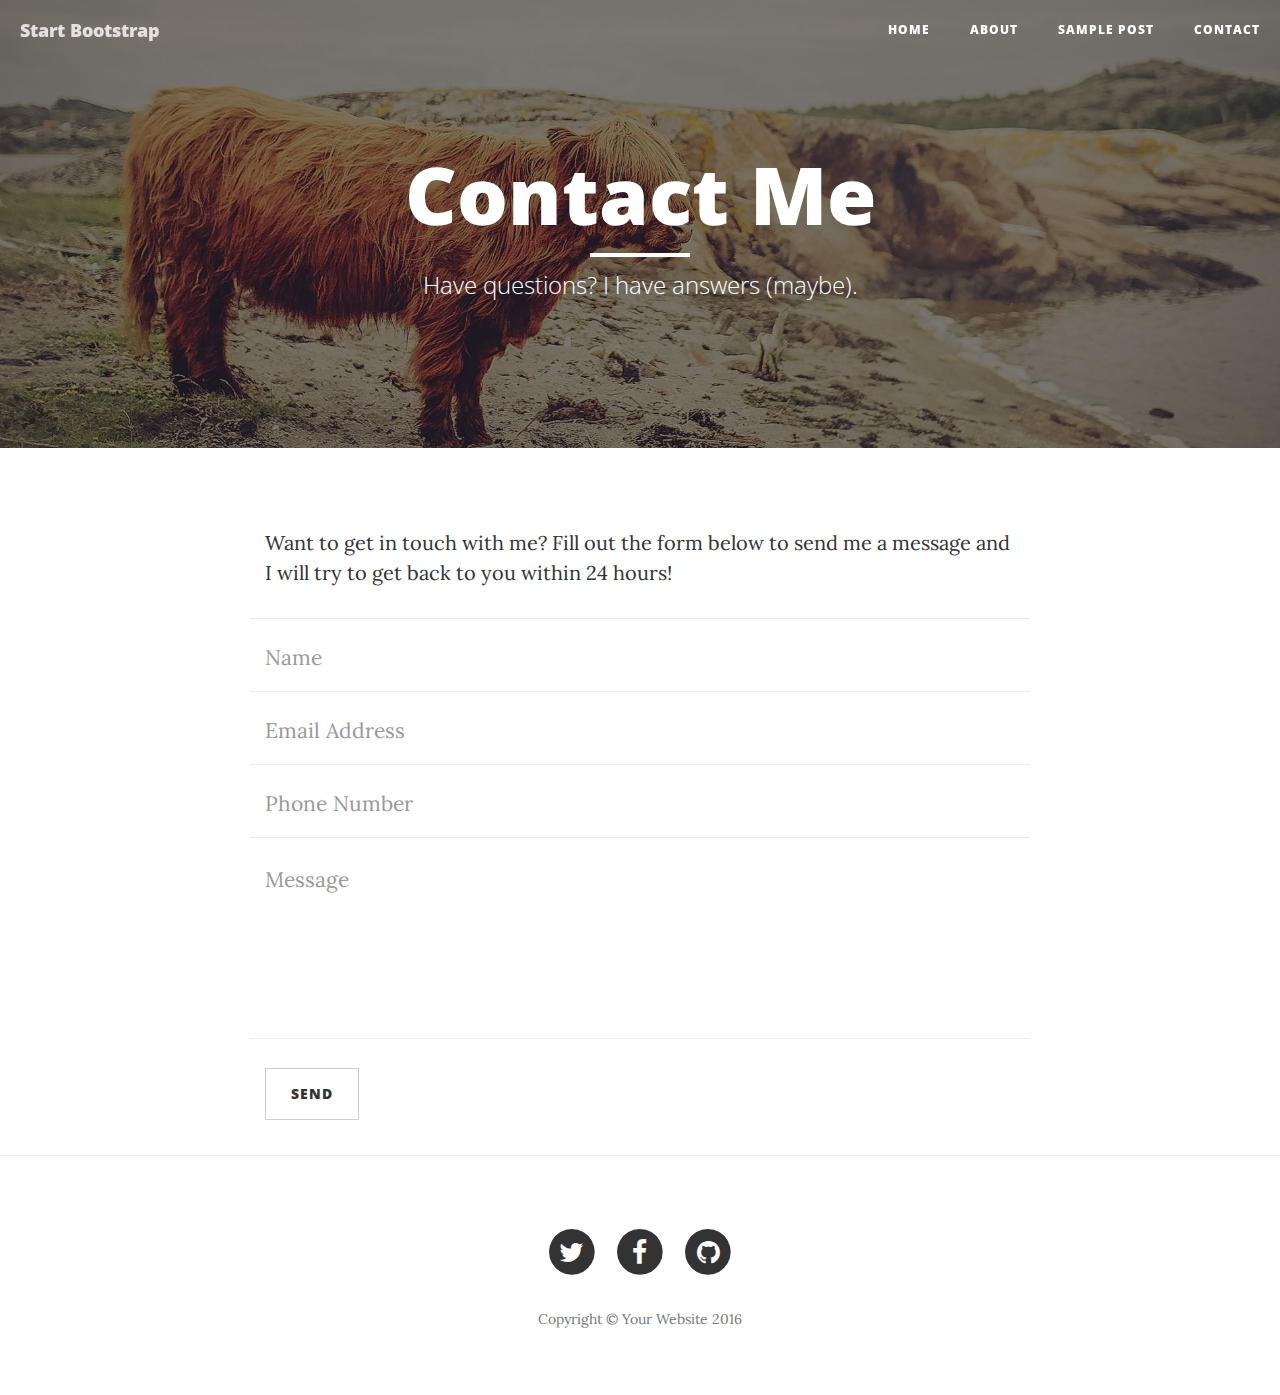
<file: blog1/myblog/lib/blog template/contact.html>
<!DOCTYPE html>
<html lang="en">

<head>

    <meta charset="utf-8">
    <meta http-equiv="X-UA-Compatible" content="IE=edge">
    <meta name="viewport" content="width=device-width, initial-scale=1">
    <meta name="description" content="">
    <meta name="author" content="">

    <title>Clean Blog - Contact</title>

    <!-- Bootstrap Core CSS -->
    <link href="vendor/bootstrap/css/bootstrap.min.css" rel="stylesheet">

    <!-- Theme CSS -->
    <link href="css/clean-blog.min.css" rel="stylesheet">

    <!-- Custom Fonts -->
    <link href="vendor/font-awesome/css/font-awesome.min.css" rel="stylesheet" type="text/css">
    <link href='https://fonts.googleapis.com/css?family=Lora:400,700,400italic,700italic' rel='stylesheet' type='text/css'>
    <link href='https://fonts.googleapis.com/css?family=Open+Sans:300italic,400italic,600italic,700italic,800italic,400,300,600,700,800' rel='stylesheet' type='text/css'>

    <!-- HTML5 Shim and Respond.js IE8 support of HTML5 elements and media queries -->
    <!-- WARNING: Respond.js doesn't work if you view the page via file:// -->
    <!--[if lt IE 9]>
        <script src="https://oss.maxcdn.com/libs/html5shiv/3.7.0/html5shiv.js"></script>
        <script src="https://oss.maxcdn.com/libs/respond.js/1.4.2/respond.min.js"></script>
    <![endif]-->

</head>

<body>

    <!-- Navigation -->
    <nav class="navbar navbar-default navbar-custom navbar-fixed-top">
        <div class="container-fluid">
            <!-- Brand and toggle get grouped for better mobile display -->
            <div class="navbar-header page-scroll">
                <button type="button" class="navbar-toggle" data-toggle="collapse" data-target="#bs-example-navbar-collapse-1">
                    <span class="sr-only">Toggle navigation</span>
                    Menu <i class="fa fa-bars"></i>
                </button>
                <a class="navbar-brand" href="index.html">Start Bootstrap</a>
            </div>

            <!-- Collect the nav links, forms, and other content for toggling -->
            <div class="collapse navbar-collapse" id="bs-example-navbar-collapse-1">
                <ul class="nav navbar-nav navbar-right">
                    <li>
                        <a href="index.html">Home</a>
                    </li>
                    <li>
                        <a href="about.html">About</a>
                    </li>
                    <li>
                        <a href="post.html">Sample Post</a>
                    </li>
                    <li>
                        <a href="contact.html">Contact</a>
                    </li>
                </ul>
            </div>
            <!-- /.navbar-collapse -->
        </div>
        <!-- /.container -->
    </nav>

    <!-- Page Header -->
    <!-- Set your background image for this header on the line below. -->
    <header class="intro-header" style="background-image: url('img/contact-bg.jpg')">
        <div class="container">
            <div class="row">
                <div class="col-lg-8 col-lg-offset-2 col-md-10 col-md-offset-1">
                    <div class="page-heading">
                        <h1>Contact Me</h1>
                        <hr class="small">
                        <span class="subheading">Have questions? I have answers (maybe).</span>
                    </div>
                </div>
            </div>
        </div>
    </header>

    <!-- Main Content -->
    <div class="container">
        <div class="row">
            <div class="col-lg-8 col-lg-offset-2 col-md-10 col-md-offset-1">
                <p>Want to get in touch with me? Fill out the form below to send me a message and I will try to get back to you within 24 hours!</p>
                <!-- Contact Form - Enter your email address on line 19 of the mail/contact_me.php file to make this form work. -->
                <!-- WARNING: Some web hosts do not allow emails to be sent through forms to common mail hosts like Gmail or Yahoo. It's recommended that you use a private domain email address! -->
                <!-- NOTE: To use the contact form, your site must be on a live web host with PHP! The form will not work locally! -->
                <form name="sentMessage" id="contactForm" novalidate>
                    <div class="row control-group">
                        <div class="form-group col-xs-12 floating-label-form-group controls">
                            <label>Name</label>
                            <input type="text" class="form-control" placeholder="Name" id="name" required data-validation-required-message="Please enter your name.">
                            <p class="help-block text-danger"></p>
                        </div>
                    </div>
                    <div class="row control-group">
                        <div class="form-group col-xs-12 floating-label-form-group controls">
                            <label>Email Address</label>
                            <input type="email" class="form-control" placeholder="Email Address" id="email" required data-validation-required-message="Please enter your email address.">
                            <p class="help-block text-danger"></p>
                        </div>
                    </div>
                    <div class="row control-group">
                        <div class="form-group col-xs-12 floating-label-form-group controls">
                            <label>Phone Number</label>
                            <input type="tel" class="form-control" placeholder="Phone Number" id="phone" required data-validation-required-message="Please enter your phone number.">
                            <p class="help-block text-danger"></p>
                        </div>
                    </div>
                    <div class="row control-group">
                        <div class="form-group col-xs-12 floating-label-form-group controls">
                            <label>Message</label>
                            <textarea rows="5" class="form-control" placeholder="Message" id="message" required data-validation-required-message="Please enter a message."></textarea>
                            <p class="help-block text-danger"></p>
                        </div>
                    </div>
                    <br>
                    <div id="success"></div>
                    <div class="row">
                        <div class="form-group col-xs-12">
                            <button type="submit" class="btn btn-default">Send</button>
                        </div>
                    </div>
                </form>
            </div>
        </div>
    </div>

    <hr>

    <!-- Footer -->
    <footer>
        <div class="container">
            <div class="row">
                <div class="col-lg-8 col-lg-offset-2 col-md-10 col-md-offset-1">
                    <ul class="list-inline text-center">
                        <li>
                            <a href="#">
                                <span class="fa-stack fa-lg">
                                    <i class="fa fa-circle fa-stack-2x"></i>
                                    <i class="fa fa-twitter fa-stack-1x fa-inverse"></i>
                                </span>
                            </a>
                        </li>
                        <li>
                            <a href="#">
                                <span class="fa-stack fa-lg">
                                    <i class="fa fa-circle fa-stack-2x"></i>
                                    <i class="fa fa-facebook fa-stack-1x fa-inverse"></i>
                                </span>
                            </a>
                        </li>
                        <li>
                            <a href="#">
                                <span class="fa-stack fa-lg">
                                    <i class="fa fa-circle fa-stack-2x"></i>
                                    <i class="fa fa-github fa-stack-1x fa-inverse"></i>
                                </span>
                            </a>
                        </li>
                    </ul>
                    <p class="copyright text-muted">Copyright &copy; Your Website 2016</p>
                </div>
            </div>
        </div>
    </footer>

    <!-- jQuery -->
    <script src="vendor/jquery/jquery.min.js"></script>

    <!-- Bootstrap Core JavaScript -->
    <script src="vendor/bootstrap/js/bootstrap.min.js"></script>

    <!-- Contact Form JavaScript -->
    <script src="js/jqBootstrapValidation.js"></script>
    <script src="js/contact_me.js"></script>

    <!-- Theme JavaScript -->
    <script src="js/clean-blog.min.js"></script>

</body>

</html>
</file>
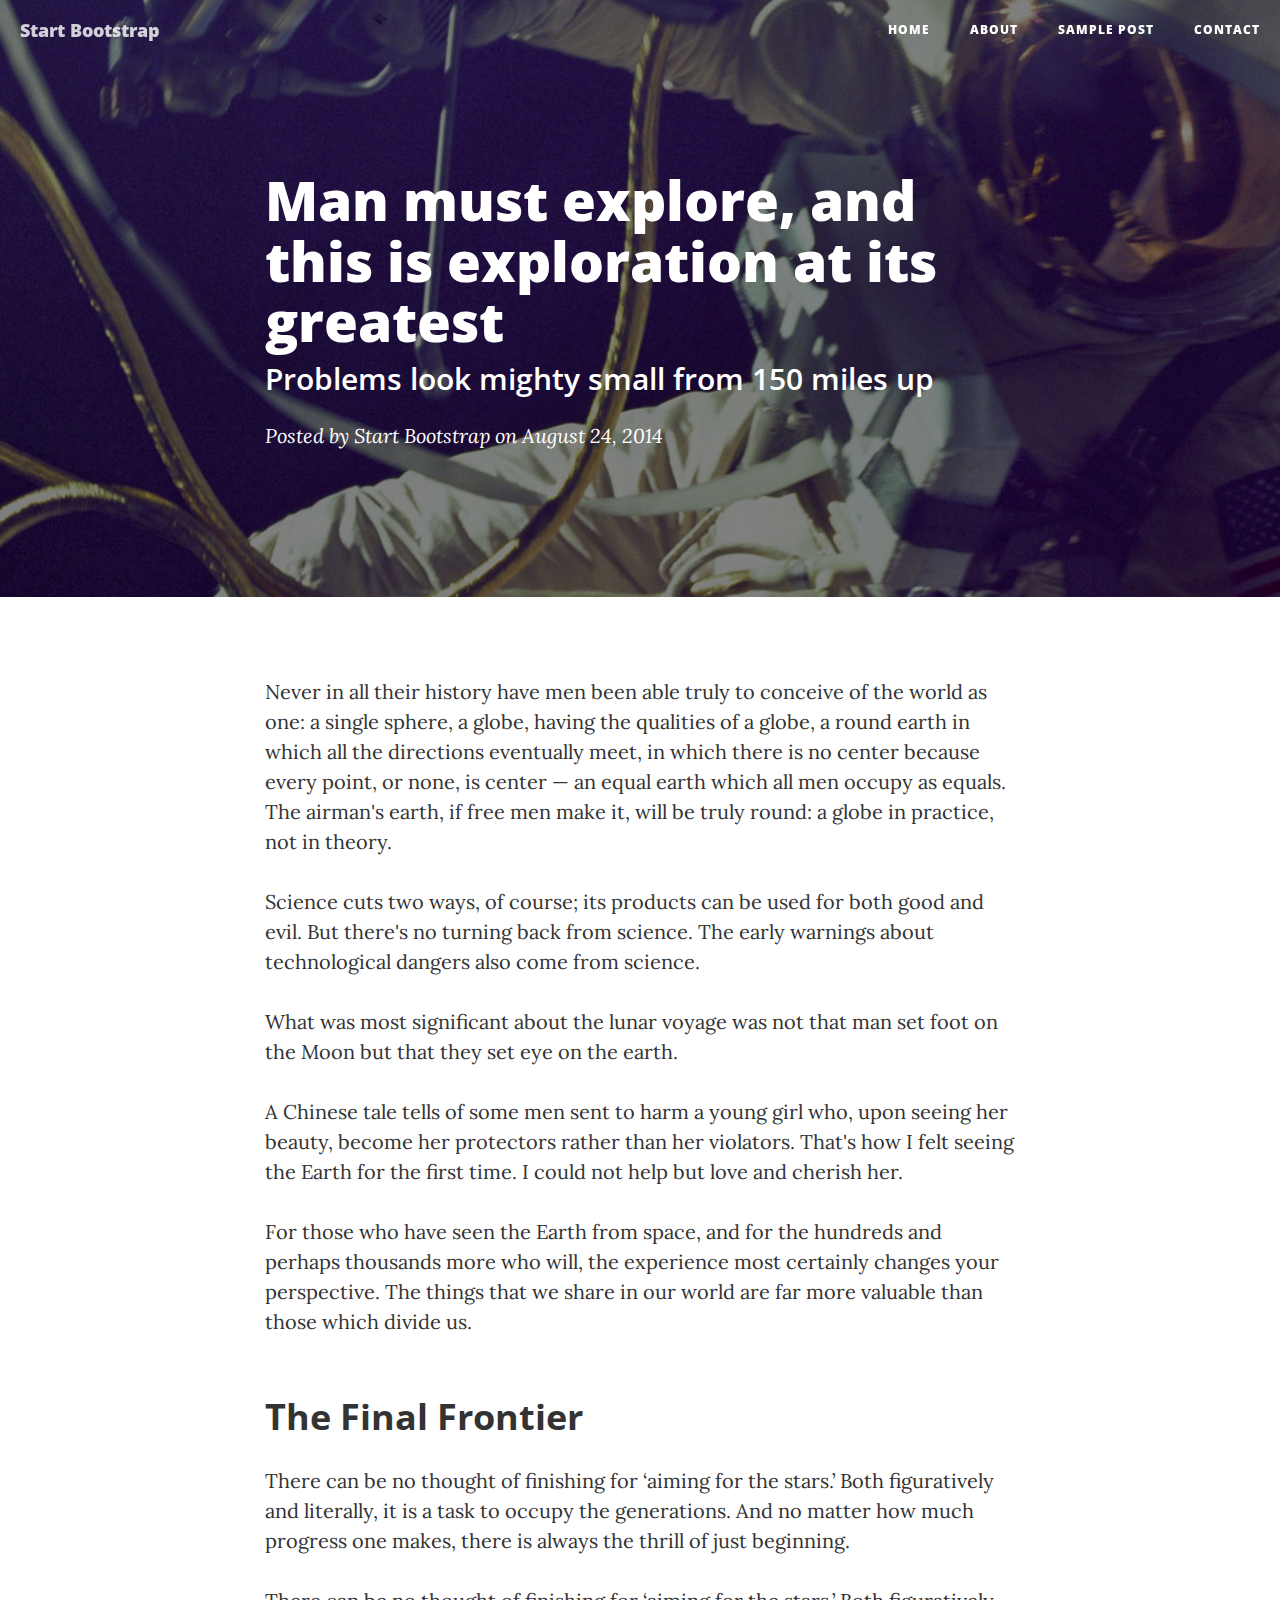
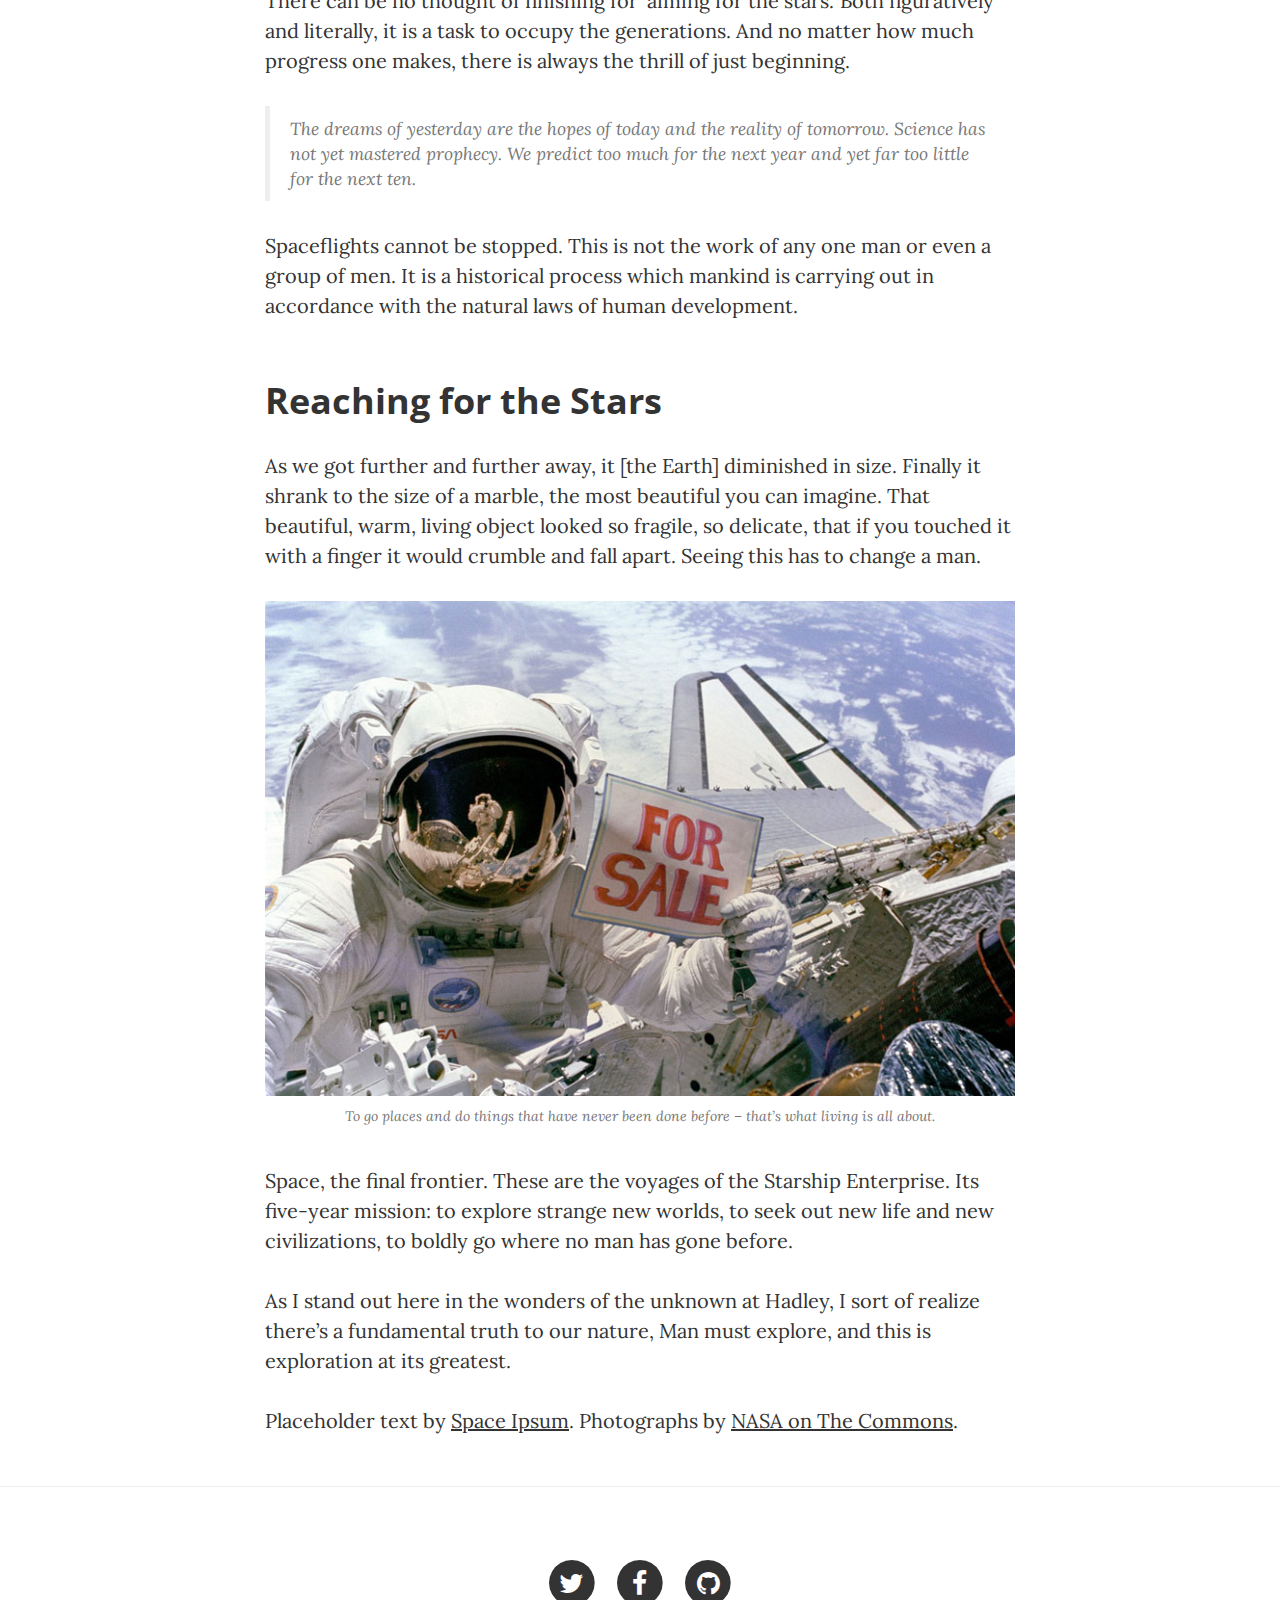
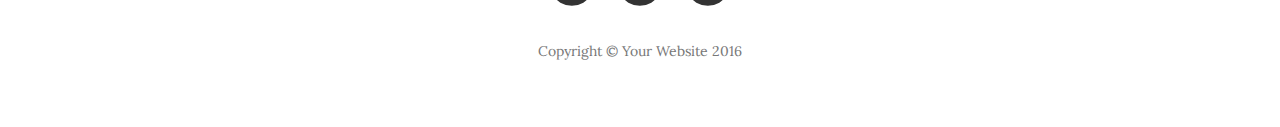
<file: blog1/myblog/lib/blog template/post.html>
<!DOCTYPE html>
<html lang="en">

<head>

    <meta charset="utf-8">
    <meta http-equiv="X-UA-Compatible" content="IE=edge">
    <meta name="viewport" content="width=device-width, initial-scale=1">
    <meta name="description" content="">
    <meta name="author" content="">

    <title>Clean Blog - Sample Post</title>

    <!-- Bootstrap Core CSS -->
    <link href="vendor/bootstrap/css/bootstrap.min.css" rel="stylesheet">

    <!-- Theme CSS -->
    <link href="css/clean-blog.min.css" rel="stylesheet">

    <!-- Custom Fonts -->
    <link href="vendor/font-awesome/css/font-awesome.min.css" rel="stylesheet" type="text/css">
    <link href='https://fonts.googleapis.com/css?family=Lora:400,700,400italic,700italic' rel='stylesheet' type='text/css'>
    <link href='https://fonts.googleapis.com/css?family=Open+Sans:300italic,400italic,600italic,700italic,800italic,400,300,600,700,800' rel='stylesheet' type='text/css'>

    <!-- HTML5 Shim and Respond.js IE8 support of HTML5 elements and media queries -->
    <!-- WARNING: Respond.js doesn't work if you view the page via file:// -->
    <!--[if lt IE 9]>
        <script src="https://oss.maxcdn.com/libs/html5shiv/3.7.0/html5shiv.js"></script>
        <script src="https://oss.maxcdn.com/libs/respond.js/1.4.2/respond.min.js"></script>
    <![endif]-->

</head>

<body>

    <!-- Navigation -->
    <nav class="navbar navbar-default navbar-custom navbar-fixed-top">
        <div class="container-fluid">
            <!-- Brand and toggle get grouped for better mobile display -->
            <div class="navbar-header page-scroll">
                <button type="button" class="navbar-toggle" data-toggle="collapse" data-target="#bs-example-navbar-collapse-1">
                    <span class="sr-only">Toggle navigation</span>
                    Menu <i class="fa fa-bars"></i>
                </button>
                <a class="navbar-brand" href="index.html">Start Bootstrap</a>
            </div>

            <!-- Collect the nav links, forms, and other content for toggling -->
            <div class="collapse navbar-collapse" id="bs-example-navbar-collapse-1">
                <ul class="nav navbar-nav navbar-right">
                    <li>
                        <a href="index.html">Home</a>
                    </li>
                    <li>
                        <a href="about.html">About</a>
                    </li>
                    <li>
                        <a href="post.html">Sample Post</a>
                    </li>
                    <li>
                        <a href="contact.html">Contact</a>
                    </li>
                </ul>
            </div>
            <!-- /.navbar-collapse -->
        </div>
        <!-- /.container -->
    </nav>

    <!-- Page Header -->
    <!-- Set your background image for this header on the line below. -->
    <header class="intro-header" style="background-image: url('img/post-bg.jpg')">
        <div class="container">
            <div class="row">
                <div class="col-lg-8 col-lg-offset-2 col-md-10 col-md-offset-1">
                    <div class="post-heading">
                        <h1>Man must explore, and this is exploration at its greatest</h1>
                        <h2 class="subheading">Problems look mighty small from 150 miles up</h2>
                        <span class="meta">Posted by <a href="#">Start Bootstrap</a> on August 24, 2014</span>
                    </div>
                </div>
            </div>
        </div>
    </header>

    <!-- Post Content -->
    <article>
        <div class="container">
            <div class="row">
                <div class="col-lg-8 col-lg-offset-2 col-md-10 col-md-offset-1">
                    <p>Never in all their history have men been able truly to conceive of the world as one: a single sphere, a globe, having the qualities of a globe, a round earth in which all the directions eventually meet, in which there is no center because every point, or none, is center — an equal earth which all men occupy as equals. The airman's earth, if free men make it, will be truly round: a globe in practice, not in theory.</p>

                    <p>Science cuts two ways, of course; its products can be used for both good and evil. But there's no turning back from science. The early warnings about technological dangers also come from science.</p>

                    <p>What was most significant about the lunar voyage was not that man set foot on the Moon but that they set eye on the earth.</p>

                    <p>A Chinese tale tells of some men sent to harm a young girl who, upon seeing her beauty, become her protectors rather than her violators. That's how I felt seeing the Earth for the first time. I could not help but love and cherish her.</p>

                    <p>For those who have seen the Earth from space, and for the hundreds and perhaps thousands more who will, the experience most certainly changes your perspective. The things that we share in our world are far more valuable than those which divide us.</p>

                    <h2 class="section-heading">The Final Frontier</h2>

                    <p>There can be no thought of finishing for ‘aiming for the stars.’ Both figuratively and literally, it is a task to occupy the generations. And no matter how much progress one makes, there is always the thrill of just beginning.</p>

                    <p>There can be no thought of finishing for ‘aiming for the stars.’ Both figuratively and literally, it is a task to occupy the generations. And no matter how much progress one makes, there is always the thrill of just beginning.</p>

                    <blockquote>The dreams of yesterday are the hopes of today and the reality of tomorrow. Science has not yet mastered prophecy. We predict too much for the next year and yet far too little for the next ten.</blockquote>

                    <p>Spaceflights cannot be stopped. This is not the work of any one man or even a group of men. It is a historical process which mankind is carrying out in accordance with the natural laws of human development.</p>

                    <h2 class="section-heading">Reaching for the Stars</h2>

                    <p>As we got further and further away, it [the Earth] diminished in size. Finally it shrank to the size of a marble, the most beautiful you can imagine. That beautiful, warm, living object looked so fragile, so delicate, that if you touched it with a finger it would crumble and fall apart. Seeing this has to change a man.</p>

                    <a href="#">
                        <img class="img-responsive" src="img/post-sample-image.jpg" alt="">
                    </a>
                    <span class="caption text-muted">To go places and do things that have never been done before – that’s what living is all about.</span>

                    <p>Space, the final frontier. These are the voyages of the Starship Enterprise. Its five-year mission: to explore strange new worlds, to seek out new life and new civilizations, to boldly go where no man has gone before.</p>

                    <p>As I stand out here in the wonders of the unknown at Hadley, I sort of realize there’s a fundamental truth to our nature, Man must explore, and this is exploration at its greatest.</p>

                    <p>Placeholder text by <a href="http://spaceipsum.com/">Space Ipsum</a>. Photographs by <a href="https://www.flickr.com/photos/nasacommons/">NASA on The Commons</a>.</p>
                </div>
            </div>
        </div>
    </article>

    <hr>

    <!-- Footer -->
    <footer>
        <div class="container">
            <div class="row">
                <div class="col-lg-8 col-lg-offset-2 col-md-10 col-md-offset-1">
                    <ul class="list-inline text-center">
                        <li>
                            <a href="#">
                                <span class="fa-stack fa-lg">
                                    <i class="fa fa-circle fa-stack-2x"></i>
                                    <i class="fa fa-twitter fa-stack-1x fa-inverse"></i>
                                </span>
                            </a>
                        </li>
                        <li>
                            <a href="#">
                                <span class="fa-stack fa-lg">
                                    <i class="fa fa-circle fa-stack-2x"></i>
                                    <i class="fa fa-facebook fa-stack-1x fa-inverse"></i>
                                </span>
                            </a>
                        </li>
                        <li>
                            <a href="#">
                                <span class="fa-stack fa-lg">
                                    <i class="fa fa-circle fa-stack-2x"></i>
                                    <i class="fa fa-github fa-stack-1x fa-inverse"></i>
                                </span>
                            </a>
                        </li>
                    </ul>
                    <p class="copyright text-muted">Copyright &copy; Your Website 2016</p>
                </div>
            </div>
        </div>
    </footer>

    <!-- jQuery -->
    <script src="vendor/jquery/jquery.min.js"></script>

    <!-- Bootstrap Core JavaScript -->
    <script src="vendor/bootstrap/js/bootstrap.min.js"></script>

    <!-- Contact Form JavaScript -->
    <script src="js/jqBootstrapValidation.js"></script>
    <script src="js/contact_me.js"></script>

    <!-- Theme JavaScript -->
    <script src="js/clean-blog.min.js"></script>

</body>

</html>
</file>
<file: blog1/myblog/lib/css/stylish-portfolio.css>
/*!
 * Start Bootstrap - Stylish Portfolio (http://startbootstrap.com/)
 * Copyright 2013-2016 Start Bootstrap
 * Licensed under MIT (https://github.com/BlackrockDigital/startbootstrap/blob/gh-pages/LICENSE)
 */

/* Global Styles */

html,
body {
    width: 100%;
    height: 100%;
}

body {
    font-family: "Source Sans Pro","Helvetica Neue",Helvetica,Arial,sans-serif;
}

.text-vertical-center {
    display: table-cell;
    text-align: center;
    vertical-align: middle;
}

.text-vertical-center h1 {
    margin: 0;
    padding: 0;
    font-size: 4.5em;
    font-weight: 700;
}

/* Custom Button Styles */

.btn-dark {
    border-radius: 0;
    color: #fff;
    background-color: rgba(0,0,0,0.4);
}

.btn-dark:hover,
.btn-dark:focus,
.btn-dark:active {
    color: #fff;
    background-color: rgba(0,0,0,0.7);
}

.btn-light {
    border-radius: 0;
    color: #333;
    background-color: rgb(255,255,255);
}

.btn-light:hover,
.btn-light:focus,
.btn-light:active {
    color: #333;
    background-color: rgba(255,255,255,0.8);
}

/* Custom Horizontal Rule */

hr.small {
    max-width: 100px;
}

/* Side Menu */

#sidebar-wrapper {
    z-index: 1000;
    position: fixed;
    right: 0;
    width: 250px;
    height: 100%;
    transform: translateX(250px);
    overflow-y: auto;
    background: #222;
    -webkit-transition: all 0.4s ease 0s;
    -moz-transition: all 0.4s ease 0s;
    -ms-transition: all 0.4s ease 0s;
    -o-transition: all 0.4s ease 0s;
    transition: all 0.4s ease 0s;
}

.sidebar-nav {
    position: absolute;
    top: 0;
    width: 250px;
    margin: 0;
    padding: 0;
    list-style: none;
}

.sidebar-nav li {
    text-indent: 20px;
    line-height: 40px;
}

.sidebar-nav li a {
    display: block;
    text-decoration: none;
    color: #999;
}

.sidebar-nav li a:hover {
    text-decoration: none;
    color: #fff;
    background: rgba(255,255,255,0.2);
}

.sidebar-nav li a:active,
.sidebar-nav li a:focus {
    text-decoration: none;
}

.sidebar-nav > .sidebar-brand {
    height: 55px;
    font-size: 18px;
    line-height: 55px;
}

.sidebar-nav > .sidebar-brand a {
    color: #999;
}

.sidebar-nav > .sidebar-brand a:hover {
    color: #fff;
    background: none;
}

#menu-toggle {
    z-index: 1;
    position: fixed;
    top: 0;
    right: 0;
}

#sidebar-wrapper.active {
    right: 250px;
    width: 250px;
    -webkit-transition: all 0.4s ease 0s;
    -moz-transition: all 0.4s ease 0s;
    -ms-transition: all 0.4s ease 0s;
    -o-transition: all 0.4s ease 0s;
    transition: all 0.4s ease 0s;
}

.toggle {
    margin: 5px 5px 0 0;
}

/* Header */

.header {
    display: table;
    position: relative;
    width: 100%;
    height: 100%;
    background: url(../img/bg.jpg) no-repeat center center scroll;
    -webkit-background-size: cover;
    -moz-background-size: cover;
    background-size: cover;
    -o-background-size: cover;
}

/* About */

.about {
    padding: 50px 0;
}

/* Services */

.services {
    padding: 50px 0;
}

.service-item {
    margin-bottom: 30px;
}

/* Callout */

.callout {
    display: table;
    width: 100%;
    height: 400px;
    color: #0026ff;
    
    -webkit-background-size: cover;
    -moz-background-size: cover;
    background-size: cover;
    -o-background-size: cover;
}

/* Portfolio */

.portfolio {
    padding: 50px 0;
}

.portfolio-item {
    margin-bottom: 30px;
}

.img-portfolio {
    margin: 0 auto;
}

.img-portfolio:hover {
    opacity: 0.8;
}

/* Call to Action */

.call-to-action {
    padding: 50px 0;
}

.call-to-action .btn {
    margin: 10px;
}

/* Map */

.map {
    height: 500px;
}

@media(max-width:768px) {
    .map {
        height: 75%;
    }
}

.map iframe {
    pointer-events: none;
}

/* Footer */

footer {
    padding: 100px 0;
}

#to-top {
  display: none;
  position: fixed;
  bottom: 5px;
  right: 5px;
}
</file>
<file: blog1/myblog/lib/blog template/css/clean-blog.min.css>
/*!
 * Start Bootstrap - Clean Blog v3.3.7+1 (http://startbootstrap.com/template-overviews/clean-blog)
 * Copyright 2013-2017 Start Bootstrap
 * Licensed under MIT (https://github.com/BlackrockDigital/startbootstrap/blob/gh-pages/LICENSE)
 */a,body{color:#333}.navbar-custom .nav li a,.navbar-custom .navbar-brand,h1,h2,h3,h4,h5,h6{font-weight:800}.caption,.intro-header .page-heading,.intro-header .site-heading,footer .copyright{text-align:center}body{font-family:Lora,'Times New Roman',serif;font-size:20px;-webkit-tap-highlight-color:#0085A1}.intro-header .page-heading .subheading,.intro-header .post-heading .subheading,.intro-header .site-heading .subheading,.navbar-custom,h1,h2,h3,h4,h5,h6{font-family:'Open Sans','Helvetica Neue',Helvetica,Arial,sans-serif}p{line-height:1.5;margin:30px 0}p a{text-decoration:underline}a:focus,a:hover{color:#0085A1}a img:focus,a img:hover{cursor:zoom-in}blockquote{color:#777;font-style:italic}hr.small{max-width:100px;margin:15px auto;border-width:4px;border-color:#fff}.navbar-custom{position:absolute;top:0;left:0;width:100%;z-index:3}.navbar-custom .navbar-header .navbar-toggle{color:#777;font-weight:800;text-transform:uppercase;font-size:12px}.navbar-custom .nav li a{text-transform:uppercase;font-size:12px;letter-spacing:1px}@media only screen and (min-width:768px){.navbar-custom{background:0 0;border-bottom:1px solid transparent}.navbar-custom .navbar-brand{color:#fff;padding:20px}.navbar-custom .navbar-brand:focus,.navbar-custom .navbar-brand:hover{color:rgba(255,255,255,.8)}.navbar-custom .nav li a{color:#fff;padding:20px}.navbar-custom .nav li a:focus,.navbar-custom .nav li a:hover{color:rgba(255,255,255,.8)}.navbar-custom .nav li ul.dropdown-menu a{color:#333}.navbar-custom .nav li ul.dropdown-menu a:focus,.navbar-custom .nav li ul.dropdown-menu a:hover{color:#0085A1}}@media only screen and (min-width:1170px){.navbar-custom{-webkit-transition:background-color .3s;-moz-transition:background-color .3s;transition:background-color .3s;-webkit-transform:translate3d(0,0,0);-moz-transform:translate3d(0,0,0);-ms-transform:translate3d(0,0,0);-o-transform:translate3d(0,0,0);transform:translate3d(0,0,0);-webkit-backface-visibility:hidden;backface-visibility:hidden}.navbar-custom.is-fixed{position:fixed;top:-61px;background-color:rgba(255,255,255,.9);border-bottom:1px solid #f2f2f2;-webkit-transition:-webkit-transform .3s;-moz-transition:-moz-transform .3s;transition:transform .3s}.navbar-custom.is-fixed .navbar-brand{color:#333}.navbar-custom.is-fixed .navbar-brand:focus,.navbar-custom.is-fixed .navbar-brand:hover{color:#0085A1}.navbar-custom.is-fixed .nav li a{color:#333}.navbar-custom.is-fixed .nav li a:focus,.navbar-custom.is-fixed .nav li a:hover{color:#0085A1}.navbar-custom.is-visible{-webkit-transform:translate3d(0,100%,0);-moz-transform:translate3d(0,100%,0);-ms-transform:translate3d(0,100%,0);-o-transform:translate3d(0,100%,0);transform:translate3d(0,100%,0)}}.intro-header{background:center center no-repeat;-webkit-background-size:cover;-moz-background-size:cover;background-size:cover;-o-background-size:cover;margin-bottom:50px}.intro-header .page-heading,.intro-header .post-heading,.intro-header .site-heading{padding:100px 0 50px;color:#fff}.intro-header .page-heading h1,.intro-header .site-heading h1{margin-top:0;font-size:50px}.intro-header .page-heading .subheading,.intro-header .site-heading .subheading{font-size:24px;line-height:1.1;display:block;font-weight:300;margin:10px 0 0}@media only screen and (min-width:768px){.intro-header .page-heading,.intro-header .post-heading,.intro-header .site-heading{padding:150px 0}.intro-header .page-heading h1,.intro-header .site-heading h1{font-size:80px}}.intro-header .post-heading h1{font-size:35px}.intro-header .post-heading .meta,.intro-header .post-heading .subheading{line-height:1.1;display:block}.intro-header .post-heading .subheading{font-size:24px;margin:10px 0 30px;font-weight:600}.intro-header .post-heading .meta{font-family:Lora,'Times New Roman',serif;font-style:italic;font-weight:300;font-size:20px}.intro-header .post-heading .meta a{color:#fff}@media only screen and (min-width:768px){.intro-header .post-heading h1{font-size:55px}.intro-header .post-heading .subheading{font-size:30px}}.post-preview>a{color:#333}.post-preview>a:focus,.post-preview>a:hover{text-decoration:none;color:#0085A1}.post-preview>a>.post-title{font-size:30px;margin-top:30px;margin-bottom:10px}.post-preview>a>.post-subtitle{margin:0 0 10px;font-weight:300}.post-preview>.post-meta{color:#777;font-size:18px;font-style:italic;margin-top:0}.post-preview>.post-meta>a{text-decoration:none;color:#333}.post-preview>.post-meta>a:focus,.post-preview>.post-meta>a:hover{color:#0085A1;text-decoration:underline}@media only screen and (min-width:768px){.post-preview>a>.post-title{font-size:36px}}.section-heading{font-size:36px;margin-top:60px;font-weight:700}.btn,.pager li>a,.pager li>span{font-family:'Open Sans','Helvetica Neue',Helvetica,Arial,sans-serif;text-transform:uppercase;font-weight:800;letter-spacing:1px}.caption{font-size:14px;padding:10px;font-style:italic;margin:0;display:block;border-bottom-right-radius:5px;border-bottom-left-radius:5px}footer{padding:50px 0 65px}footer .list-inline{margin:0;padding:0}footer .copyright{font-size:14px;margin-bottom:0}.floating-label-form-group{font-size:14px;position:relative;margin-bottom:0;padding-bottom:.5em;border-bottom:1px solid #eee}.floating-label-form-group input,.floating-label-form-group textarea{z-index:1;position:relative;padding-right:0;padding-left:0;border:none;border-radius:0;font-size:1.5em;background:0 0;box-shadow:none!important;resize:none}.floating-label-form-group label{display:block;z-index:0;position:relative;top:2em;margin:0;font-size:.85em;line-height:1.764705882em;vertical-align:middle;vertical-align:baseline;opacity:0;-webkit-transition:top .3s ease,opacity .3s ease;-moz-transition:top .3s ease,opacity .3s ease;-ms-transition:top .3s ease,opacity .3s ease;transition:top .3s ease,opacity .3s ease}.floating-label-form-group::not(:first-child){padding-left:14px;border-left:1px solid #eee}.floating-label-form-group-with-value label{top:0;opacity:1}.floating-label-form-group-with-focus label{color:#0085A1}form .row:first-child .floating-label-form-group{border-top:1px solid #eee}.btn{font-size:14px;border-radius:0;padding:15px 25px}.btn-lg{font-size:16px;padding:25px 35px}.btn-default:focus,.btn-default:hover{background-color:#0085A1;border:1px solid #0085A1;color:#fff}.pager{margin:20px 0 0}.pager li>a,.pager li>span{font-size:14px;padding:15px 25px;background-color:#fff;border-radius:0}.pager li>a:focus,.pager li>a:hover{color:#fff;background-color:#0085A1;border:1px solid #0085A1}.pager .disabled>a,.pager .disabled>a:focus,.pager .disabled>a:hover,.pager .disabled>span{color:#777;background-color:#333;cursor:not-allowed}::-moz-selection{color:#fff;text-shadow:none;background:#0085A1}::selection{color:#fff;text-shadow:none;background:#0085A1}img::selection{color:#fff;background:0 0}img::-moz-selection{color:#fff;background:0 0}
</file>
